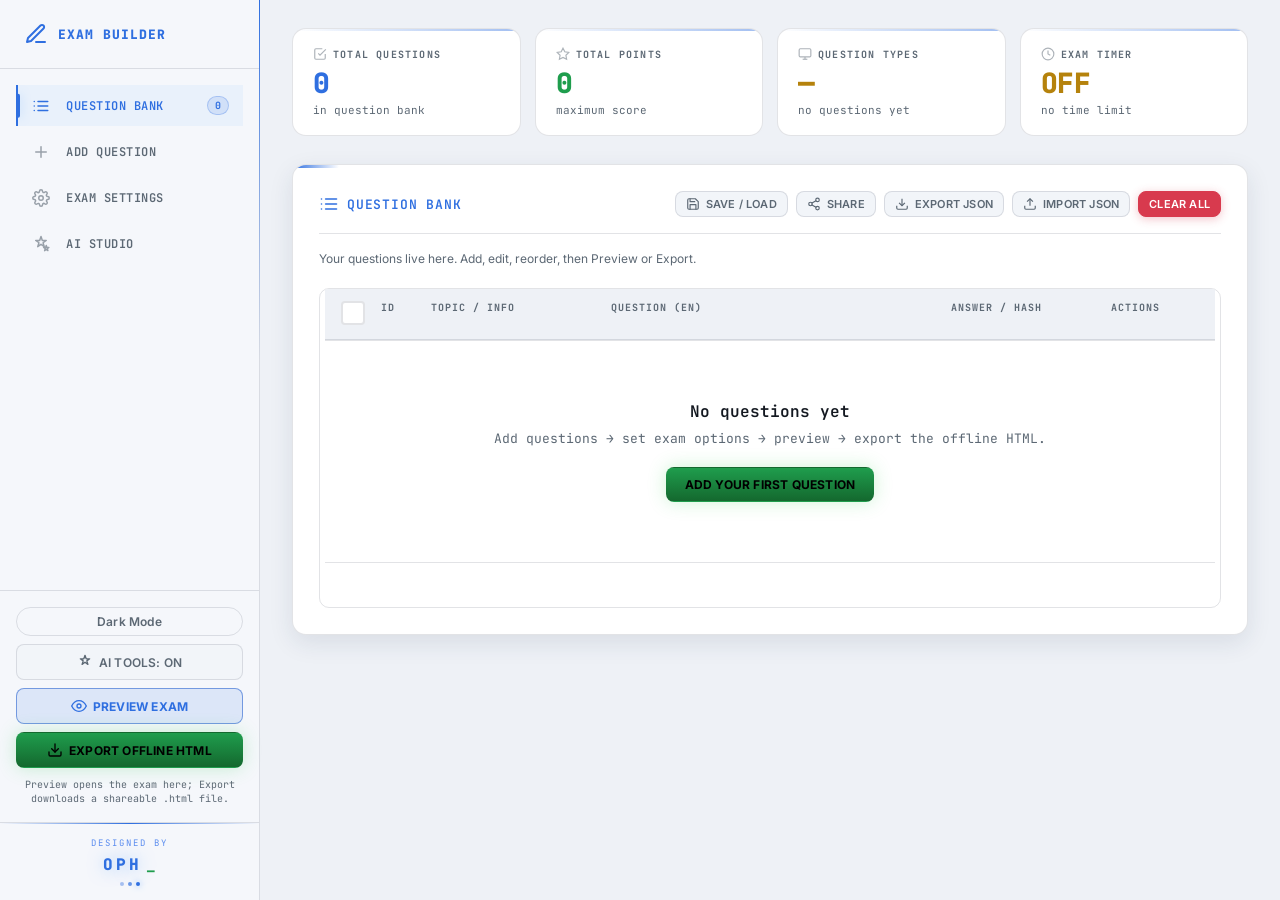
<file: index.html>
<!DOCTYPE html>
<html lang="en">

<head>
  <meta charset="UTF-8">
  <meta name="viewport" content="width=device-width, initial-scale=1.0">
  <meta name="color-scheme" content="dark light">
  <link rel="icon" href="data:,">
  <title>Exam Builder</title>
  <meta name="description" content="Build exams in a premium admin dashboard and export a single self-contained offline HTML file.">
  <meta name="theme-color" content="#0d1117">
  <meta property="og:title" content="Exam Builder">
  <meta property="og:description" content="Build exams in a premium admin dashboard and export a single self-contained offline HTML file.">
  <meta property="og:type" content="website">
  <link rel="stylesheet" href="style.css">
  <style>
    body { overflow: auto; background: var(--bg-color); }

    /* Dashboard Layout */
    #dashboard-screen {
      display: flex;
      flex-direction: row;
      align-items: stretch; /* override .screen's align-items:center so panels fill width/height */
      justify-content: flex-start;
      padding: 0;
      min-height: 100vh;
      min-height: 100dvh;
      width: 100%;
    }

    /* ─── Admin Sidebar ─────────────────────── */
    .admin-sidebar {
      width: 260px;
      min-width: 260px;
      background: var(--sidebar-bg);
      border-right: 1px solid var(--border-color);
      display: flex;
      flex-direction: column;
      z-index: 10;
      position: relative;
    }
    .admin-sidebar::after {
      content: '';
      position: absolute;
      top: 0; right: -1px;
      width: 1px; height: 100%;
      background: linear-gradient(180deg, var(--accent-primary) 0%, transparent 40%);
      pointer-events: none;
    }

    .admin-sidebar-header {
      padding: 22px 24px;
      font-weight: 800;
      font-size: 13px;
      color: var(--accent-primary);
      border-bottom: 1px solid var(--border-color);
      display: flex;
      align-items: center;
      gap: 10px;
      font-family: var(--font-mono);
      text-transform: uppercase;
      letter-spacing: 1px;
    }

    .admin-sidebar-nav {
      flex: 1;
      overflow-y: auto;
      padding: 16px;
      display: flex;
      flex-direction: column;
      gap: 6px;
    }

    .admin-sidebar-nav button {
      background: transparent;
      border: none;
      border-left: 2px solid transparent;
      color: var(--text-muted);
      font-size: 12px;
      font-family: var(--font-mono);
      padding: 11px 14px;
      border-radius: 0;
      justify-content: flex-start;
      width: 100%;
      text-align: left;
      display: flex;
      transition: all .15s ease;
      text-transform: uppercase;
      letter-spacing: 0.5px;
    }
    .admin-sidebar-nav button:hover,
    .admin-sidebar-nav button.active {
      color: var(--accent-primary);
      background: rgba(88,166,255,.06);
      border-left-color: var(--accent-primary);
      box-shadow: none;
      transform: none;
    }
    .admin-sidebar-nav button svg { margin-right: 10px; opacity: 0.6; flex-shrink: 0; }
    .admin-sidebar-nav button.active svg { opacity: 1; }

    .admin-sidebar-footer {
      padding: 16px;
      border-top: 1px solid var(--border-color);
      display: flex;
      flex-direction: column;
      gap: 8px;
    }
    .admin-sidebar-footer button { width: 100%; justify-content: center; }

    /* ─── Workspace ─────────────────────────── */
    .admin-workspace {
      flex: 1;
      overflow-y: auto;
      overflow-x: hidden;
      min-height: 0;
      min-width: 0;
      background: var(--bg-color);
      padding: 28px 32px;
      display: flex;
      flex-direction: column;
      gap: 22px;
      scroll-behavior: smooth;
    }

    /* ─── Cards ─────────────────────────────── */
    .admin-card {
      background: var(--panel-bg);
      border: 1px solid var(--border-color);
      border-radius: var(--radius-lg);
      padding: 26px;
      box-shadow: var(--shadow-md);
      transition: all 0.2s ease;
      position: relative;
      overflow: hidden;
    }
    .admin-card::before {
      content: '';
      position: absolute;
      top: 0; left: 0;
      width: 40px; height: 2px;
      background: linear-gradient(90deg, var(--accent-primary), transparent);
    }
    .admin-card:hover {
      border-color: var(--border-glow);
      box-shadow: var(--shadow-lg), 0 0 30px rgba(88,166,255,.08);
    }
    .admin-card-header {
      display: flex;
      justify-content: space-between;
      align-items: center;
      margin-bottom: 22px;
      padding-bottom: 16px;
      border-bottom: 1px solid var(--border-color);
    }
    .admin-card h2 {
      font-size: 13px;
      margin: 0;
      color: var(--accent-primary);
      display: flex;
      align-items: center;
      gap: 8px;
      font-family: var(--font-mono);
      text-transform: uppercase;
      letter-spacing: 0.8px;
    }
    /* Short, friendly intro under a card heading */
    .card-intro {
      margin: -6px 0 20px;
      color: var(--text-muted);
      font-size: 12px;
      line-height: 1.5;
    }
    /* Muted hint under the sidebar action buttons */
    .sidebar-hint {
      margin: 2px 0 0;
      color: var(--text-muted);
      font-size: 10px;
      line-height: 1.4;
      text-align: center;
      font-family: var(--font-mono);
    }

    /* ─── Alerts ─────────────────────────────── */
    .alert-bar {
      display: none;
      padding: 12px 18px;
      border-radius: var(--radius-md);
      font-size: 12px;
      font-weight: 700;
      text-align: center;
      font-family: var(--font-mono);
      letter-spacing: 0.3px;
    }
    .alert-bar.success {
      display: block;
      background: rgba(57,211,83,.08);
      border: 1px solid rgba(57,211,83,.3);
      color: var(--accent-success);
    }
    .alert-bar.error {
      display: block;
      background: rgba(255,68,68,.08);
      border: 1px solid rgba(255,68,68,.3);
      color: var(--accent-danger);
    }

    /* ─── Table ─────────────────────────────── */
    .table-responsive {
      overflow-x: auto;
      overflow-y: auto;
      border-radius: var(--radius-md);
      border: 1px solid var(--border-color);
      max-height: min(68vh, calc(100vh - 270px));
      scrollbar-gutter: stable both-edges;
      position: relative;
      isolation: isolate;
    }
    table.admin-table {
      width: 100%;
      border-collapse: collapse;
      min-width: 800px;
      font-size: 13px;
      font-family: var(--font-mono);
      table-layout: fixed;
    }
    .admin-table thead { position: static; }
    .admin-table th, .admin-table td {
      border-bottom: 1px solid var(--border-color);
      padding: 12px 16px;
      text-align: left;
      vertical-align: top;
      word-break: break-word;
    }
    .admin-table th {
      position: sticky;
      top: 0;
      z-index: 4;
      background: var(--bg-color);
      background-clip: padding-box;
      color: var(--text-muted);
      font-weight: 700;
      font-size: 10px;
      text-transform: uppercase;
      letter-spacing: 1px;
      box-shadow:
        inset 0 -1px 0 var(--border-color),
        0 8px 18px rgba(0,0,0,.18);
    }
    .admin-table tbody tr { transition: background .15s; }
    .admin-table tbody tr:hover td { background: rgba(88,166,255,.04); }
    .admin-table .actions { display: flex; gap: 8px; flex-direction: column; }
    .question-preview {
      display: -webkit-box;
      -webkit-box-orient: vertical;
      -webkit-line-clamp: 3;
      overflow: hidden;
      white-space: pre-line;
      line-height: 1.55;
      color: var(--text-main);
      word-break: break-word;
    }
    .question-preview-meta {
      display: flex;
      flex-wrap: wrap;
      gap: 6px;
      margin-top: 8px;
    }
    .question-preview-meta span {
      display: inline-flex;
      align-items: center;
      padding: 3px 8px;
      border-radius: 999px;
      background: rgba(88,166,255,.08);
      border: 1px solid rgba(88,166,255,.12);
      color: var(--text-muted);
      font-size: 10px;
      letter-spacing: .3px;
      font-family: var(--font-mono);
      text-transform: uppercase;
    }

    /* ─── Type Badges ────────────────────────── */
    .type-badge {
      display: inline-block;
      padding: 3px 8px;
      border-radius: 3px;
      font-size: 10px;
      font-weight: 700;
      background: rgba(139,148,158,.1);
      color: var(--text-muted);
      text-transform: uppercase;
      letter-spacing: 0.5px;
      font-family: var(--font-mono);
      margin-top: 6px;
      border: 1px solid rgba(139,148,158,.15);
    }
    .type-badge.mcq  { background: rgba(88,166,255,.1);  color: var(--accent-primary); border-color: rgba(88,166,255,.2); }
    .type-badge.code { background: rgba(227,179,65,.1);  color: var(--accent-warning); border-color: rgba(227,179,65,.2); }

    #list-section {
      display: flex;
      flex-direction: column;
      min-height: 0;
    }
    #list-section .table-responsive {
      flex: 1 1 auto;
      min-height: 320px;
    }

    /* ─── Forms ─────────────────────────────── */
    #editor-section, #settings-section { display: none; }
    .form-row { display: flex; gap: 18px; margin-bottom: 18px; }
    .form-group { flex: 1; display: flex; flex-direction: column; }
    .form-group label {
      display: block;
      margin-bottom: 7px;
      color: var(--text-muted);
      font-size: 10px;
      font-weight: 700;
      text-transform: uppercase;
      letter-spacing: 0.8px;
      font-family: var(--font-mono);
    }
    .form-group input,
    .form-group textarea,
    .form-group select {
      width: 100%;
      padding: 10px 14px;
      background: var(--input-bg);
      border: 1px solid var(--border-color);
      border-radius: var(--radius-md);
      color: var(--text-main);
      font-family: var(--font-mono);
      font-size: 13px;
      transition: all .2s ease;
    }
    .form-group textarea { resize: vertical; min-height: 80px; }
    .form-group input:hover,
    .form-group textarea:hover,
    .form-group select:hover { border-color: var(--border-glow); }
    .form-group input:focus,
    .form-group textarea:focus,
    .form-group select:focus {
      border-color: var(--accent-primary);
      outline: none;
      box-shadow: 0 0 0 3px rgba(88,166,255,.12), 0 0 20px rgba(88,166,255,.08);
    }
    .form-group small { color: var(--text-muted); font-size: 11px; margin-top: 6px; line-height: 1.4; font-family: var(--font-mono); }

    /* ─── MCQ Options ────────────────────────── */
    #mcq-options-container {
      display: flex; flex-direction: column; gap: 12px;
      margin-top: 10px; padding: 16px;
      background: rgba(88,166,255,.02);
      border: 1px dashed var(--border-color);
      border-radius: var(--radius-md);
    }
    #mcq-options-list { display: flex; flex-direction: column; gap: 10px; }
    .mcq-option-row { display: flex; align-items: center; gap: 10px; }
    .mcq-option-row input[type="text"] { flex: 1; }
    .mcq-option-row input[type="radio"] { width: 18px; height: 18px; cursor: pointer; accent-color: var(--accent-primary); }
    .mcq-remove-btn { padding: 8px; color: var(--accent-danger); border: 1px solid transparent; background: transparent; text-transform: none; }
    .mcq-remove-btn:hover { background: rgba(255,68,68,.08); border-color: rgba(255,68,68,.25); transform: none; box-shadow: none; }


    @media (max-width: 1100px) {
      .admin-workspace { padding: 22px; }
      .form-row { flex-wrap: wrap; }
      table.admin-table { min-width: 720px; }
      .table-responsive {
        max-height: min(64vh, calc(100vh - 250px));
      }
    }

    @media (max-width: 900px) {
      #dashboard-screen {
        flex-direction: column;
        width: 100%;
      }
      .admin-sidebar {
        width: 100%;
        min-width: 0;
        border-right: none;
        border-bottom: 1px solid var(--border-color);
      }
      .admin-sidebar::after { display: none; }
      .admin-sidebar-header { padding: 18px 18px 12px; }
      .admin-sidebar-nav {
        flex: 0 0 auto;
        flex-direction: row;
        overflow-x: auto;
        overflow-y: hidden;
        padding: 12px 14px;
        gap: 8px;
      }
      .admin-sidebar-nav button {
        min-width: max-content;
        border: 1px solid var(--border-color);
        border-radius: var(--radius-md);
      }
      .admin-sidebar-nav button:hover,
      .admin-sidebar-nav button.active {
        border-left-color: var(--accent-primary);
      }
      .admin-sidebar-footer {
        display: grid;
        grid-template-columns: repeat(2, minmax(0, 1fr));
      }
      .admin-workspace { padding: 18px; }
      .admin-card { padding: 20px; }
      .admin-card-header {
        flex-direction: column;
        align-items: flex-start;
        gap: 12px;
      }
      .table-responsive {
        max-height: min(58vh, calc(100vh - 230px));
      }
    }

    @media (max-width: 640px) {
      .admin-sidebar-footer {
        grid-template-columns: 1fr;
      }
      .form-row {
        flex-direction: column;
        gap: 14px;
      }
      .admin-workspace { padding: 14px; }
      .admin-card { padding: 18px; }
      table.admin-table { min-width: 620px; }
      .question-preview { -webkit-line-clamp: 2; }
      .table-responsive {
        min-height: 260px;
        max-height: min(56vh, calc(100vh - 210px));
      }
    }
  </style>
</head>

<body>
  <noscript>
    <div role="alert" style="max-width:640px;margin:48px auto;padding:20px 24px;background:#fff;color:#1a1a1a;border:1px solid #d0d0d0;border-radius:8px;font-family:system-ui,sans-serif;line-height:1.5;text-align:center;">
      <strong style="display:block;margin-bottom:8px;font-size:16px;">JavaScript is required</strong>
      The Exam Builder runs entirely in your browser and needs JavaScript enabled to work. Please turn on JavaScript, then reload this page.
    </div>
  </noscript>

  <div id="dashboard-screen" class="screen active">
    
    <!-- Sidebar -->
    <div class="admin-sidebar">
      <div class="admin-sidebar-header">
        <svg width="24" height="24" viewBox="0 0 24 24" fill="none" stroke="var(--accent-primary)" stroke-width="2" stroke-linecap="round" stroke-linejoin="round"><path d="M12 20h9"></path><path d="M16.5 3.5a2.121 2.121 0 0 1 3 3L7 19l-4 1 1-4L16.5 3.5z"></path></svg>
        Exam Builder
      </div>
      <div class="admin-sidebar-nav">
        <button class="active" id="nav-list">
          <svg width="18" height="18" viewBox="0 0 24 24" fill="none" stroke="currentColor" stroke-width="2" stroke-linecap="round" stroke-linejoin="round"><line x1="8" y1="6" x2="21" y2="6"></line><line x1="8" y1="12" x2="21" y2="12"></line><line x1="8" y1="18" x2="21" y2="18"></line><line x1="3" y1="6" x2="3.01" y2="6"></line><line x1="3" y1="12" x2="3.01" y2="12"></line><line x1="3" y1="18" x2="3.01" y2="18"></line></svg>
          Question Bank
          <span class="nav-count" id="nav-count-questions">0</span>
        </button>
        <button id="nav-add">
          <svg width="18" height="18" viewBox="0 0 24 24" fill="none" stroke="currentColor" stroke-width="2" stroke-linecap="round" stroke-linejoin="round"><line x1="12" y1="5" x2="12" y2="19"></line><line x1="5" y1="12" x2="19" y2="12"></line></svg>
          Add Question
        </button>
        <button id="nav-settings">
          <svg width="18" height="18" viewBox="0 0 24 24" fill="none" stroke="currentColor" stroke-width="2" stroke-linecap="round" stroke-linejoin="round"><circle cx="12" cy="12" r="3"></circle><path d="M19.4 15a1.65 1.65 0 0 0 .33 1.82l.06.06a2 2 0 0 1 0 2.83 2 2 0 0 1-2.83 0l-.06-.06a1.65 1.65 0 0 0-1.82-.33 1.65 1.65 0 0 0-1 1.51V21a2 2 0 0 1-2 2 2 2 0 0 1-2-2v-.09A1.65 1.65 0 0 0 9 19.4a1.65 1.65 0 0 0-1.82.33l-.06.06a2 2 0 0 1-2.83 0 2 2 0 0 1 0-2.83l.06-.06a1.65 1.65 0 0 0 .33-1.82 1.65 1.65 0 0 0-1.51-1H3a2 2 0 0 1-2-2 2 2 0 0 1 2-2h.09A1.65 1.65 0 0 0 4.6 9a1.65 1.65 0 0 0-.33-1.82l-.06-.06a2 2 0 0 1 0-2.83 2 2 0 0 1 2.83 0l.06.06a1.65 1.65 0 0 0 1.82.33H9a1.65 1.65 0 0 0 1-1.51V3a2 2 0 0 1 2-2 2 2 0 0 1 2 2v.09a1.65 1.65 0 0 0 1 1.51 1.65 1.65 0 0 0 1.82-.33l.06-.06a2 2 0 0 1 2.83 0 2 2 0 0 1 0 2.83l-.06.06a1.65 1.65 0 0 0-.33 1.82V9a1.65 1.65 0 0 0 1.51 1H21a2 2 0 0 1 2 2 2 2 0 0 1-2 2h-.09a1.65 1.65 0 0 0-1.51 1z"></path></svg>
          Exam Settings
        </button>
        <button id="nav-ai">
          <svg width="18" height="18" viewBox="0 0 24 24" fill="none" stroke="currentColor" stroke-width="2" stroke-linecap="round" stroke-linejoin="round"><path d="M12 2l1.76 5.24H19l-4.25 3.09 1.62 5.22L12 12.4 7.63 15.55l1.62-5.22L5 7.24h5.24L12 2z"></path><path d="M19 14l.88 2.62H22.5l-2.13 1.55.81 2.63L19 19.21l-2.18 1.59.81-2.63-2.13-1.55h2.62L19 14z"></path></svg>
          AI Studio
        </button>
      </div>
      <div class="admin-sidebar-footer">
        <button class="theme-toggle" id="btn-theme" title="Toggle light/dark mode">Light Mode</button>
        <button id="btn-toggle-ai" type="button" title="Enable or disable all instructor AI tools">
          <svg width="16" height="16" viewBox="0 0 24 24" fill="none" stroke="currentColor" stroke-width="2" stroke-linecap="round" stroke-linejoin="round"><path d="M12 2l1.76 5.24H19l-4.25 3.09 1.62 5.22L12 12.4 7.63 15.55l1.62-5.22L5 7.24h5.24L12 2z"></path></svg>
          AI Tools: On
        </button>
        <div style="display: flex; gap: 8px; flex-direction: column;">
          <button id="btn-preview-quiz" type="button" aria-label="Preview the exam as a student">
            <svg width="16" height="16" viewBox="0 0 24 24" fill="none" stroke="currentColor" stroke-width="2" stroke-linecap="round" stroke-linejoin="round"><path d="M1 12s4-8 11-8 11 8 11 8-4 8-11 8-11-8-11-8z"></path><circle cx="12" cy="12" r="3"></circle></svg>
            Preview Exam
          </button>
          <button class="success" id="btn-create-quiz">
            <svg width="16" height="16" viewBox="0 0 24 24" fill="none" stroke="currentColor" stroke-width="2" stroke-linecap="round" stroke-linejoin="round"><path d="M21 15v4a2 2 0 0 1-2 2H5a2 2 0 0 1-2-2v-4"></path><polyline points="7 10 12 15 17 10"></polyline><line x1="12" y1="15" x2="12" y2="3"></line></svg>
            Export Offline HTML
          </button>
          <p class="sidebar-hint">Preview opens the exam here; Export downloads a shareable .html file.</p>
        </div>
      </div>

      <!-- Designer Credit -->
      <div style="
        padding: 14px 20px;
        border-top: 1px solid var(--border-color);
        display: flex;
        flex-direction: column;
        align-items: center;
        gap: 6px;
        position: relative;
        overflow: hidden;
      ">
        <!-- Animated scan line -->
        <div style="
          position: absolute;
          top: 0; left: 0; right: 0;
          height: 1px;
          background: linear-gradient(90deg, transparent, var(--accent-primary), transparent);
          animation: scanLine 3s ease-in-out infinite;
        "></div>
        <style>
          @keyframes scanLine {
            0%   { transform: translateX(-100%); opacity: 0; }
            50%  { opacity: 1; }
            100% { transform: translateX(100%); opacity: 0; }
          }
          .oph-badge:hover .oph-name {
            color: var(--htb-green) !important;
            text-shadow: 0 0 12px rgba(159,239,0,.6) !important;
          }
          .oph-badge:hover .oph-cursor {
            animation: blink .6s step-end infinite !important;
          }
          @keyframes blink {
            0%, 100% { opacity: 1; }
            50%       { opacity: 0; }
          }
        </style>
        <a href="https://github.com/op-h" target="_blank" rel="noopener noreferrer" class="oph-badge" style="
          display: flex;
          flex-direction: column;
          align-items: center;
          gap: 5px;
          cursor: pointer;
          user-select: none;
          text-decoration: none;
        ">
          <span style="
            font-family: var(--font-mono);
            font-size: 9px;
            color: var(--border-glow);
            letter-spacing: 2px;
            text-transform: uppercase;
          ">designed by</span>
          <span style="display: flex; align-items: center; gap: 4px;">
            <span class="oph-name" style="
              font-family: var(--font-mono);
              font-size: 16px;
              font-weight: 800;
              color: var(--accent-primary);
              letter-spacing: 3px;
              text-transform: uppercase;
              text-shadow: 0 0 16px rgba(88,166,255,.5);
              transition: color .3s ease, text-shadow .3s ease;
            ">oph</span>
            <span class="oph-cursor" style="
              font-family: var(--font-mono);
              font-size: 16px;
              font-weight: 700;
              color: var(--accent-success);
            ">_</span>
          </span>
          <div style="
            display: flex;
            gap: 4px;
            margin-top: 2px;
          ">
            <span style="width:4px;height:4px;border-radius:50%;background:var(--accent-primary);opacity:.4;"></span>
            <span style="width:4px;height:4px;border-radius:50%;background:var(--accent-primary);opacity:.7;"></span>
            <span style="width:4px;height:4px;border-radius:50%;background:var(--accent-primary);opacity:1;box-shadow:0 0 6px rgba(88,166,255,.8);"></span>
          </div>
        </a>
      </div>
    </div>

    <!-- Workspace -->
    <div class="admin-workspace">
      <div id="admin-alert" class="alert-bar" role="status" aria-live="polite"></div>

      <!-- HTB-Style Stats Dashboard -->
      <div class="stats-dashboard" id="stats-dashboard">
        <div class="stat-card accent-blue">
          <div class="stat-label">
            <svg width="14" height="14" viewBox="0 0 24 24" fill="none" stroke="currentColor" stroke-width="2"><path d="M9 11l3 3L22 4"></path><path d="M21 12v7a2 2 0 0 1-2 2H5a2 2 0 0 1-2-2V5a2 2 0 0 1 2-2h11"></path></svg>
            Total Questions
          </div>
          <div class="stat-value" id="stat-total">0</div>
          <div class="stat-sub">in question bank</div>
        </div>
        <div class="stat-card accent-green">
          <div class="stat-label">
            <svg width="14" height="14" viewBox="0 0 24 24" fill="none" stroke="currentColor" stroke-width="2"><polygon points="12 2 15.09 8.26 22 9.27 17 14.14 18.18 21.02 12 17.77 5.82 21.02 7 14.14 2 9.27 8.91 8.26 12 2"></polygon></svg>
            Total Points
          </div>
          <div class="stat-value" id="stat-points">0</div>
          <div class="stat-sub">maximum score</div>
        </div>
        <div class="stat-card accent-warning">
          <div class="stat-label">
            <svg width="14" height="14" viewBox="0 0 24 24" fill="none" stroke="currentColor" stroke-width="2"><rect x="2" y="3" width="20" height="14" rx="2" ry="2"></rect><line x1="8" y1="21" x2="16" y2="21"></line><line x1="12" y1="17" x2="12" y2="21"></line></svg>
            Question Types
          </div>
          <div class="stat-value" id="stat-types">—</div>
          <div class="stat-sub" id="stat-types-detail">no questions yet</div>
        </div>
        <div class="stat-card">
          <div class="stat-label">
            <svg width="14" height="14" viewBox="0 0 24 24" fill="none" stroke="currentColor" stroke-width="2"><circle cx="12" cy="12" r="10"></circle><polyline points="12 6 12 12 16 14"></polyline></svg>
            Exam Timer
          </div>
          <div class="stat-value" id="stat-timer">OFF</div>
          <div class="stat-sub" id="stat-timer-detail">no time limit</div>
        </div>
      </div>

      <!-- Settings Section -->
      <div id="settings-section" class="admin-card">
        <div class="admin-card-header">
          <h2>
            <svg width="20" height="20" viewBox="0 0 24 24" fill="none" stroke="currentColor" stroke-width="2" stroke-linecap="round" stroke-linejoin="round"><circle cx="12" cy="12" r="3"></circle><path d="M19.4 15a1.65 1.65 0 0 0 .33 1.82l.06.06a2 2 0 0 1 0 2.83 2 2 0 0 1-2.83 0l-.06-.06a1.65 1.65 0 0 0-1.82-.33 1.65 1.65 0 0 0-1 1.51V21a2 2 0 0 1-2 2 2 2 0 0 1-2-2v-.09A1.65 1.65 0 0 0 9 19.4a1.65 1.65 0 0 0-1.82.33l-.06.06a2 2 0 0 1-2.83 0 2 2 0 0 1 0-2.83l.06-.06a1.65 1.65 0 0 0 .33-1.82 1.65 1.65 0 0 0-1.51-1H3a2 2 0 0 1-2-2 2 2 0 0 1 2-2h.09A1.65 1.65 0 0 0 4.6 9a1.65 1.65 0 0 0-.33-1.82l-.06-.06a2 2 0 0 1 0-2.83 2 2 0 0 1 2.83 0l.06.06a1.65 1.65 0 0 0 1.82.33H9a1.65 1.65 0 0 0 1-1.51V3a2 2 0 0 1 2-2 2 2 0 0 1 2 2v.09a1.65 1.65 0 0 0 1 1.51 1.65 1.65 0 0 0 1.82-.33l.06-.06a2 2 0 0 1 2.83 0 2 2 0 0 1 0 2.83l-.06.06a1.65 1.65 0 0 0-.33 1.82V9a1.65 1.65 0 0 0 1.51 1H21a2 2 0 0 1 2 2 2 2 0 0 1-2 2h-.09a1.65 1.65 0 0 0-1.51 1z"></path></svg>
            Exam Settings
          </h2>
        </div>
        <p class="card-intro">These apply to the exported exam.</p>
        <div class="form-row">
          <div class="form-group">
            <label for="exam-title">Exam Title</label>
            <input type="text" id="exam-title" placeholder="e.g. HTML & CSS Quiz" value="Custom Exam">
          </div>
        </div>
        <div class="form-row" style="margin-top: 10px;">
          <div class="form-group">
            <label for="exam-password">Exam Start Password (optional)</label>
            <input type="password" id="exam-password" placeholder="Leave empty to let anyone start">
            <small>If set, students must enter this to start.</small>
          </div>
          <div class="form-group">
            <label for="teacher-password">Teacher Grading Password (optional)</label>
            <input type="password" id="teacher-password" placeholder="Leave empty to let anyone view results">
            <small>If set, required to unlock the detailed results table at the end.</small>
          </div>
        </div>
        <div class="form-row" style="margin-top: 10px;">
          <div class="form-group" style="flex-direction: row; align-items: center; gap: 10px;">
            <input type="checkbox" id="lock-copy-paste" checked style="width: 20px; height: 20px; margin: 0; cursor: pointer;">
            <label for="lock-copy-paste" style="margin: 0; cursor: pointer; font-size: 14px; text-transform:none; font-weight: 500;">Enable Copy/Paste & Context Menu Protection</label>
          </div>
          <div class="form-group" style="flex-direction: row; align-items: center; gap: 10px;">
            <input type="checkbox" id="exam-mode" checked style="width: 20px; height: 20px; margin: 0; cursor: pointer;">
            <label for="exam-mode" style="margin: 0; cursor: pointer; font-size: 14px; text-transform:none; font-weight: 500;">Strict Exam Mode (Fullscreen auto-lock &amp; Anti-Screenshot blur)</label>
          </div>
        </div>
        <div class="form-row" style="margin-top: 10px; align-items: flex-end;">
          <div class="form-group" style="flex-direction: row; align-items: center; gap: 10px; flex: 0 0 auto;">
            <input type="checkbox" id="enable-timer" style="width: 20px; height: 20px; margin: 0; cursor: pointer;">
            <label for="enable-timer" style="margin: 0; cursor: pointer; font-size: 14px; text-transform:none; font-weight: 500;">Enable Exam Timer</label>
          </div>
          <div class="form-group" style="flex: 0 0 200px;">
            <label for="exam-timer-minutes">Duration (minutes)</label>
            <input type="number" id="exam-timer-minutes" min="1" max="300" value="60" placeholder="e.g. 60" style="width: 100%;">
            <small>Auto-submits when time is up.</small>
          </div>
        </div>
        <div class="form-row" style="margin-top: 10px; align-items: flex-end;">
          <div class="form-group" style="flex: 0 0 260px;">
            <label>Retake Button (Offline HTML)</label>
            <div style="display:flex;align-items:center;gap:10px;min-height:42px;">
              <input type="checkbox" id="allow-retake" checked style="width: 20px; height: 20px; margin: 0; cursor: pointer;">
              <label for="allow-retake" style="margin: 0; cursor: pointer; font-size: 14px; text-transform:none; font-weight: 500;">Show retake button after exam</label>
            </div>
            <small>If disabled, the exported results screen ends without a retry button.</small>
          </div>
          <div class="form-group" style="flex: 0 0 260px;">
            <label for="offline-question-limit">Questions Per Attempt (Offline HTML)</label>
            <input type="number" id="offline-question-limit" min="1" max="500" placeholder="Leave blank to use all exported questions">
            <small>Example: export 40 questions, but show only 10 random questions on each page reset or retake.</small>
          </div>
        </div>
      </div>

      <!-- AI Studio Section -->
      <div id="ai-section" class="admin-card" style="display:none;">
        <div class="admin-card-header">
          <h2>
            <svg width="20" height="20" viewBox="0 0 24 24" fill="none" stroke="currentColor" stroke-width="2" stroke-linecap="round" stroke-linejoin="round"><path d="M12 2l1.76 5.24H19l-4.25 3.09 1.62 5.22L12 12.4 7.63 15.55l1.62-5.22L5 7.24h5.24L12 2z"></path><path d="M19 14l.88 2.62H22.5l-2.13 1.55.81 2.63L19 19.21l-2.18 1.59.81-2.63-2.13-1.55h2.62L19 14z"></path></svg>
            AI Studio
          </h2>
        </div>

        <div class="ai-callout">
          <strong>Teacher-side AI only.</strong> The builder stores these settings locally in your browser so you can generate questions and improve wording without affecting student-facing files.
        </div>

        <div class="ai-callout" style="margin-top:12px;">
          <strong>Ollama note:</strong> if you use the free local Ollama provider, open this builder through `http://127.0.0.1:5500` or another local web server, not directly as a `file:///...` page.
        </div>

        <div class="form-row">
          <div class="form-group" style="flex:0 0 220px;">
            <label for="ai-provider">AI Provider</label>
            <select id="ai-provider">
              <option value="ollama" selected>Ollama (Free Local)</option>
              <option value="openrouter">OpenRouter — GPT · Claude · Gemini (sign in)</option>
              <option value="openai">OpenAI Responses</option>
              <option value="custom">Custom OpenAI-Compatible</option>
            </select>
          </div>
          <div class="form-group">
            <label for="ai-endpoint">API Endpoint</label>
            <input type="url" id="ai-endpoint" value="http://127.0.0.1:11434/api/chat" placeholder="http://127.0.0.1:11434/api/chat">
            <small id="ai-endpoint-help">Free local endpoint. Make sure Ollama is running on your machine.</small>
          </div>
          <div class="form-group" style="flex:0 0 220px;">
            <label for="ai-model">Model</label>
            <input type="text" id="ai-model" value="llama3.2" placeholder="llama3.2" list="ai-model-suggestions">
            <datalist id="ai-model-suggestions">
              <option value="llama3.2"></option>
              <option value="qwen2.5:7b"></option>
              <option value="qwen2.5:14b"></option>
              <option value="gpt-oss:20b"></option>
              <option value="openai/gpt-4o-mini"></option>
              <option value="openai/gpt-4o"></option>
              <option value="anthropic/claude-3.5-sonnet"></option>
              <option value="google/gemini-flash-1.5"></option>
              <option value="meta-llama/llama-3.1-70b-instruct"></option>
            </datalist>
            <small id="ai-model-help">Default local model is llama3.2. For stronger results on capable hardware, try qwen2.5:14b or gpt-oss:20b.</small>
          </div>
        </div>

        <div class="form-row">
          <div class="form-group">
            <label for="ai-api-key">Bearer Token / API Key</label>
            <div style="display:flex; gap:10px; align-items:center; flex-wrap:wrap;">
              <input type="password" id="ai-api-key" placeholder="Enter your token or leave blank if your proxy handles auth" style="flex:1; min-width:200px;">
              <button type="button" id="btn-ai-openrouter-signin" class="primary" style="white-space:nowrap;" title="Sign in with your OpenRouter account to use GPT, Claude, Gemini and more">
                <svg width="15" height="15" viewBox="0 0 24 24" fill="none" stroke="currentColor" stroke-width="2" stroke-linecap="round" stroke-linejoin="round"><path d="M15 3h4a2 2 0 0 1 2 2v14a2 2 0 0 1-2 2h-4"></path><polyline points="10 17 15 12 10 7"></polyline><line x1="15" y1="12" x2="3" y2="12"></line></svg>
                Sign in with OpenRouter
              </button>
            </div>
            <small id="ai-auth-help">No API key needed for local Ollama. Example: ollama pull llama3.2 or ollama pull qwen2.5:14b</small>
          </div>
        </div>

        <div class="ai-divider"></div>

        <div class="form-row">
          <div class="form-group">
            <label for="ai-source-notes">Source Notes / Lesson Content</label>
            <textarea id="ai-source-notes" rows="9" placeholder="Paste lesson notes, lecture text, textbook excerpts, study guides, or teacher instructions here."></textarea>
          </div>
        </div>

        <div class="form-row">
          <div class="form-group" style="flex:0 0 280px;">
            <label for="ai-source-file">Optional Source File</label>
            <input type="file" id="ai-source-file" accept=".pdf,.txt,.md,application/pdf,text/plain,text/markdown">
            <small id="ai-source-file-status">Supported: PDF, TXT, MD.</small>
          </div>
          <div class="form-group" style="flex:0 0 120px;">
            <label for="ai-question-count">Questions</label>
            <input type="number" id="ai-question-count" min="1" max="20" value="5">
          </div>
          <div class="form-group" style="flex:0 0 180px;">
            <label for="ai-difficulty">Difficulty</label>
            <select id="ai-difficulty">
              <option value="easy">Easy</option>
              <option value="medium" selected>Medium</option>
              <option value="hard">Hard</option>
              <option value="mixed">Mixed</option>
            </select>
          </div>
          <div class="form-group" style="flex:0 0 180px;">
            <label for="ai-output-mode">Question Mix</label>
            <select id="ai-output-mode">
              <option value="mixed" selected>Mixed</option>
              <option value="mcq">MCQ only</option>
              <option value="text">Text only</option>
            </select>
          </div>
        </div>

        <div class="form-row" style="margin-top:10px;">
          <div class="form-group" style="flex-direction: row; align-items: center; gap: 10px;">
            <input type="checkbox" id="ai-include-arabic" checked style="width: 20px; height: 20px; margin: 0; cursor: pointer;">
            <label for="ai-include-arabic" style="margin: 0; cursor: pointer; font-size: 14px; text-transform:none; font-weight: 500;">Generate Arabic versions too</label>
          </div>
        </div>

        <div class="action-buttons" style="margin-top:24px; border-top: 1px solid var(--border-color); padding-top: 24px;">
          <button class="primary" id="btn-ai-generate-quiz" type="button">Generate Questions from Notes/PDF</button>
          <button id="btn-ai-import-generated" type="button" style="display:none;">Import Generated Questions</button>
          <button id="btn-ai-clear-generated" type="button" style="display:none;">Clear Preview</button>
        </div>

        <div id="ai-generated-preview" class="ai-preview-empty">No AI-generated questions yet.</div>
      </div>

      <!-- List Section -->
      <div id="list-section" class="admin-card">
        <div class="admin-card-header">
          <h2>
            <svg width="20" height="20" viewBox="0 0 24 24" fill="none" stroke="currentColor" stroke-width="2" stroke-linecap="round" stroke-linejoin="round"><line x1="8" y1="6" x2="21" y2="6"></line><line x1="8" y1="12" x2="21" y2="12"></line><line x1="8" y1="18" x2="21" y2="18"></line><line x1="3" y1="6" x2="3.01" y2="6"></line><line x1="3" y1="12" x2="3.01" y2="12"></line><line x1="3" y1="18" x2="3.01" y2="18"></line></svg>
            Question Bank
          </h2>
          <div style="display:flex;gap:8px;align-items:center;flex-wrap:wrap;">
            <button id="btn-exam-library" style="font-size:11px;padding:5px 10px;" aria-label="Save or load exams from your library">
              <svg width="14" height="14" viewBox="0 0 24 24" fill="none" stroke="currentColor" stroke-width="2" stroke-linecap="round" stroke-linejoin="round"><path d="M19 21H5a2 2 0 0 1-2-2V5a2 2 0 0 1 2-2h11l5 5v11a2 2 0 0 1-2 2z"></path><polyline points="17 21 17 13 7 13 7 21"></polyline><polyline points="7 3 7 8 15 8"></polyline></svg>
              Save / Load
            </button>
            <button id="btn-share-exam" style="font-size:11px;padding:5px 10px;" aria-label="Share exam as a code or link">
              <svg width="14" height="14" viewBox="0 0 24 24" fill="none" stroke="currentColor" stroke-width="2" stroke-linecap="round" stroke-linejoin="round"><circle cx="18" cy="5" r="3"></circle><circle cx="6" cy="12" r="3"></circle><circle cx="18" cy="19" r="3"></circle><line x1="8.59" y1="13.51" x2="15.42" y2="17.49"></line><line x1="15.41" y1="6.51" x2="8.59" y2="10.49"></line></svg>
              Share
            </button>
            <button id="btn-export-json" style="font-size:11px;padding:5px 10px;" title="Export selected (or all) questions as JSON backup">
              <svg width="14" height="14" viewBox="0 0 24 24" fill="none" stroke="currentColor" stroke-width="2"><path d="M21 15v4a2 2 0 0 1-2 2H5a2 2 0 0 1-2-2v-4"></path><polyline points="7 10 12 15 17 10"></polyline><line x1="12" y1="15" x2="12" y2="3"></line></svg>
              Export JSON
            </button>
            <button id="btn-import-json" style="font-size:11px;padding:5px 10px;" title="Import questions from a JSON backup file">
              <svg width="14" height="14" viewBox="0 0 24 24" fill="none" stroke="currentColor" stroke-width="2"><path d="M21 15v4a2 2 0 0 1-2 2H5a2 2 0 0 1-2-2v-4"></path><polyline points="17 8 12 3 7 8"></polyline><line x1="12" y1="3" x2="12" y2="15"></line></svg>
              Import JSON
            </button>
            <input type="file" id="json-file-input" accept=".json" style="display:none;">
            <button class="danger" id="btn-reset-default" style="font-size:11px;padding:5px 10px;">Clear All</button>
          </div>
        </div>
        <p class="card-intro">Your questions live here. Add, edit, reorder, then Preview or Export.</p>
        <div class="table-responsive">
          <table class="admin-table">
            <thead>
              <tr>
                <th style="width:40px"><input type="checkbox" id="select-all-q" title="Select All" aria-label="Select all questions" style="width:16px;height:16px;cursor:pointer;"></th>
                <th style="width:50px">ID</th>
                <th style="width:180px">Topic / Info</th>
                <th>Question (EN)</th>
                <th style="width:160px">Answer / Hash</th>
                <th style="width:120px">Actions</th>
              </tr>
            </thead>
            <tbody id="challenges-tbody"></tbody>
          </table>
        </div>
      </div>

      <!-- Editor Section -->
      <div id="editor-section" class="admin-card">
        <div class="admin-card-header">
          <h2 id="editor-title">
            <svg width="20" height="20" viewBox="0 0 24 24" fill="none" stroke="currentColor" stroke-width="2" stroke-linecap="round" stroke-linejoin="round"><line x1="12" y1="5" x2="12" y2="19"></line><line x1="5" y1="12" x2="19" y2="12"></line></svg>
            Add New Question
          </h2>
        </div>
        <p class="card-intro">Fill in the fields below, then Save Question to add it to your Question Bank.</p>
        <input type="hidden" id="edit-id" value="">

        <div class="form-row">
          <div class="form-group" style="flex:0 0 140px">
            <label for="edit-order">Position</label>
            <input type="number" id="edit-order" min="1" required>
            <small>Sets the display order. Must be unique.</small>
          </div>
          <div class="form-group" style="flex:0 0 80px">
            <label for="edit-points">Points</label>
            <input type="number" id="edit-points" value="10" min="0.1" step="any" required>
          </div>
          <div class="form-group">
            <label for="edit-topic">Topic Category</label>
            <input type="text" id="edit-topic" placeholder="e.g. Basic HTML Structure" required>
          </div>
          <div class="form-group" style="flex: 0 0 160px">
            <label for="edit-type">Question Type</label>
            <select id="edit-type">
              <option value="text">Text Input</option>
              <option value="mcq">Multiple Choice</option>
              <option value="code">Code Execution</option>
            </select>
          </div>
        </div>

        <div class="form-row">
          <div class="form-group">
            <label for="edit-q-en">Question Text (English)</label>
            <textarea id="edit-q-en" rows="3" required></textarea>
          </div>
          <div class="form-group">
            <label for="edit-q-ar">Question Text (Arabic — optional)</label>
            <textarea id="edit-q-ar" rows="3" dir="rtl"></textarea>
          </div>
        </div>

        <div class="form-row">
          <div class="form-group" style="margin:0;">
            <label>AI Language Tools</label>
            <div class="ai-inline-actions">
              <button id="btn-ai-improve-en" type="button">Improve English</button>
              <button id="btn-ai-generate-ar" type="button">Generate Arabic</button>
              <button id="btn-ai-improve-ar" type="button">Improve Arabic</button>
              <button id="btn-ai-generate-en" type="button">Generate English</button>
            </div>
            <small>These tools use the current topic and question fields and write directly back into the editor.</small>
          </div>
        </div>

        <div class="form-row">
          <div class="form-group">
            <label for="edit-hint">Optional Hint (shown to student)</label>
            <input type="text" id="edit-hint" placeholder="e.g. Think about the DOM structure">
          </div>
        </div>

        <!-- Dynamic Form Area: For TYPE=TEXT -->
        <div id="part-text" class="form-row dyn-part" style="flex-direction:column;gap:16px;">
          <div class="form-group">
            <label for="edit-answer-text">Expected Exact Answer</label>
            <input type="text" id="edit-answer-text" placeholder="Plain text — will be hashed automatically">
            <small>Leave blank when editing an existing challenge to keep its hash.</small>
          </div>
          <div class="form-group" style="margin:0;">
            <label style="display:flex;align-items:center;gap:8px;">
              <svg width="14" height="14" viewBox="0 0 24 24" fill="none" stroke="currentColor" stroke-width="2" stroke-linecap="round" stroke-linejoin="round"><path d="M21.44 11.05l-9.19 9.19a6 6 0 0 1-8.49-8.49l9.19-9.19a4 4 0 0 1 5.66 5.66l-9.2 9.19a2 2 0 0 1-2.83-2.83l8.49-8.48"></path></svg>
              Attach File for Students
            </label>
            <div id="file-upload-area" style="border:2px dashed var(--border-color);border-radius:var(--radius-md);padding:20px;text-align:center;cursor:pointer;transition:all .2s ease;position:relative;background:var(--input-bg);">
              <input type="file" id="edit-attachment" accept="*/*" style="position:absolute;inset:0;opacity:0;cursor:pointer;width:100%;height:100%;">
              <div id="file-upload-placeholder">
                <svg width="28" height="28" viewBox="0 0 24 24" fill="none" stroke="var(--text-muted)" stroke-width="1.5" stroke-linecap="round" stroke-linejoin="round" style="margin:0 auto 8px;display:block;"><path d="M21 15v4a2 2 0 0 1-2 2H5a2 2 0 0 1-2-2v-4"></path><polyline points="17 8 12 3 7 8"></polyline><line x1="12" y1="3" x2="12" y2="15"></line></svg>
                <p style="color:var(--text-muted);font-size:13px;margin:0;">Drop file here or click to browse</p>
                <p style="color:var(--border-glow);font-size:11px;margin:4px 0 0;font-family:var(--font-mono);">Any file type — images, PDFs, code files, etc.</p>
              </div>
              <div id="file-upload-preview" style="display:none;gap:10px;align-items:center;justify-content:center;flex-wrap:wrap;">
                <span id="file-upload-name" style="font-family:var(--font-mono);font-size:13px;color:var(--accent-primary);word-break:break-all;"></span>
                <button type="button" id="btn-remove-attachment" style="padding:4px 10px;font-size:11px;color:var(--accent-danger);border-color:var(--accent-danger);background:transparent;min-width:0;">✕ Remove</button>
              </div>
            </div>
            <small id="attachment-existing-note" style="display:none;color:var(--accent-warning);">⚠ This question already has an attachment. Upload a new file to replace it, or leave empty to keep the existing one.</small>
          </div>
        </div>

        <!-- Dynamic Form Area: For TYPE=MCQ -->
        <div id="part-mcq" class="dyn-part" style="display:none;">
          <div class="form-group">
            <label>Multiple Choice Options</label>
            <small>Select the radio button next to the correct answer. The correct answer will be securely hashed.</small>
            <div id="mcq-options-container">
              <div id="mcq-options-list">
                <!-- Javascript will inject inputs here -->
              </div>
              <button id="btn-add-mcq-option" type="button" style="align-self: flex-start; margin-top: 8px;">+ Add Option</button>
              <div class="ai-mcq-helper">
                <button id="btn-ai-generate-distractors" type="button">AI Distractors</button>
                <small>Select the correct answer first, then AI will add plausible wrong options.</small>
              </div>
            </div>
          </div>
        </div>

        <!-- Dynamic Form Area: For TYPE=CODE -->
        <div id="part-code" class="dyn-part" style="display:none;">
          <div class="form-row">
            <div class="form-group" style="flex: 0 0 200px">
              <label for="edit-code-lang">Language</label>
              <select id="edit-code-lang">
                <option value="html">HTML / CSS / JS</option>
                <option value="javascript">JavaScript (Console)</option>
                <option value="python">Python (Skulpt)</option>
              </select>
              <small>Code answers are saved for the teacher to grade manually — they are not auto-scored.</small>
            </div>
          </div>

          <div class="form-row">
            <div class="form-group" style="flex: 0 0 260px">
              <label for="edit-code-grade-mode">Auto-Grading</label>
              <select id="edit-code-grade-mode">
                <option value="manual">Manual review (teacher grades)</option>
                <option value="output">Match expected output</option>
                <option value="tests">Run test assertions</option>
                <option value="similarity">Reference similarity (partial credit)</option>
              </select>
              <small>Manual = you grade later. Output = compare the program's printed output. Tests = run assertions for partial credit.</small>
            </div>
          </div>

          <div id="code-grade-output" class="dyn-part" style="display:none;">
            <div class="form-row">
              <div class="form-group">
                <label for="edit-code-expected">Expected Output</label>
                <textarea id="edit-code-expected" rows="3" placeholder="Expected program output"></textarea>
              </div>
            </div>
            <div class="form-row" style="align-items: flex-end;">
              <div class="form-group" style="flex: 0 0 220px">
                <label for="edit-code-match">Match type</label>
                <select id="edit-code-match">
                  <option value="exact">Exact match</option>
                  <option value="contains">Output contains</option>
                  <option value="regex">Regex match</option>
                </select>
              </div>
              <div class="form-group" style="flex-direction: row; align-items: center; gap: 10px;">
                <input type="checkbox" id="edit-code-normalize" style="width: 20px; height: 20px; margin: 0; cursor: pointer;">
                <label for="edit-code-normalize" style="margin: 0; cursor: pointer; font-size: 14px; text-transform:none; font-weight: 500;">Ignore case &amp; extra whitespace</label>
              </div>
            </div>
          </div>

          <div id="code-grade-tests" class="dyn-part" style="display:none;">
            <div class="form-row">
              <div class="form-group">
                <label for="edit-code-tests">Test Assertions</label>
                <textarea id="edit-code-tests" rows="5" placeholder="assert(add(2,3) === 5, '2+3 should be 5');"></textarea>
                <small>Runs AFTER the student's code. Use assert(condition, 'message'). Score = passed / total assertions. (JavaScript &amp; Python.)</small>
              </div>
            </div>
          </div>

          <div id="code-grade-similarity" class="dyn-part" style="display:none;">
            <div class="form-row">
              <div class="form-group">
                <label for="edit-code-reference">Reference Solution</label>
                <textarea id="edit-code-reference" rows="6" placeholder="Paste a correct solution. The student's code &amp; its output are scored by similarity to this."></textarea>
                <small>The student gets partial credit based on how close their code and its output are to this reference (offline: token, edit-distance &amp; gzip similarity). Great for 'almost right' answers.</small>
              </div>
            </div>
          </div>
        </div>

        <div class="action-buttons" style="margin-top:32px; border-top: 1px solid var(--border-color); padding-top: 24px;">
          <button class="primary" id="btn-save-challenge">Save Question</button>
          <button id="btn-cancel-edit">Cancel</button>
        </div>
      </div>

    </div>
  </div>

  <!-- HTB Custom Confirm Modal -->
  <div class="htb-modal-overlay" id="htb-modal">
    <div class="htb-modal-box">
      <div class="htb-modal-title" id="htb-modal-title">
        <svg width="18" height="18" viewBox="0 0 24 24" fill="none" stroke="currentColor" stroke-width="2"><path d="M10.29 3.86L1.82 18a2 2 0 0 0 1.71 3h16.94a2 2 0 0 0 1.71-3L13.71 3.86a2 2 0 0 0-3.42 0z"></path><line x1="12" y1="9" x2="12" y2="13"></line><line x1="12" y1="17" x2="12.01" y2="17"></line></svg>
        Confirm Action
      </div>
      <div class="htb-modal-body" id="htb-modal-body">Are you sure you want to proceed?</div>
      <div class="htb-modal-actions">
        <button id="htb-modal-cancel">Cancel</button>
        <button class="danger" id="htb-modal-confirm">Confirm</button>
      </div>
    </div>
  </div>

  <script src="challenges.js"></script>
  <script src="admin.js"></script>

  <!-- Theme toggle script (inline, no dependency) -->
  <script>
    (function () {
      const btn  = document.getElementById('btn-theme');
      const body = document.body;
      // Persisted choice wins; otherwise honor the OS preference (DoD #5).
      const saved = localStorage.getItem('__theme');
      const prefersLight = saved === null
        && window.matchMedia
        && window.matchMedia('(prefers-color-scheme: light)').matches;
      if (saved === 'light' || prefersLight) {
        body.classList.add('light');
        btn.textContent = 'Dark Mode';
      }
      btn.addEventListener('click', () => {
        body.classList.toggle('light');
        const isLight = body.classList.contains('light');
        btn.textContent = isLight ? 'Dark Mode' : 'Light Mode';
        localStorage.setItem('__theme', isLight ? 'light' : 'dark');
      });
    })();
  </script>
</body>

</html>
</file>
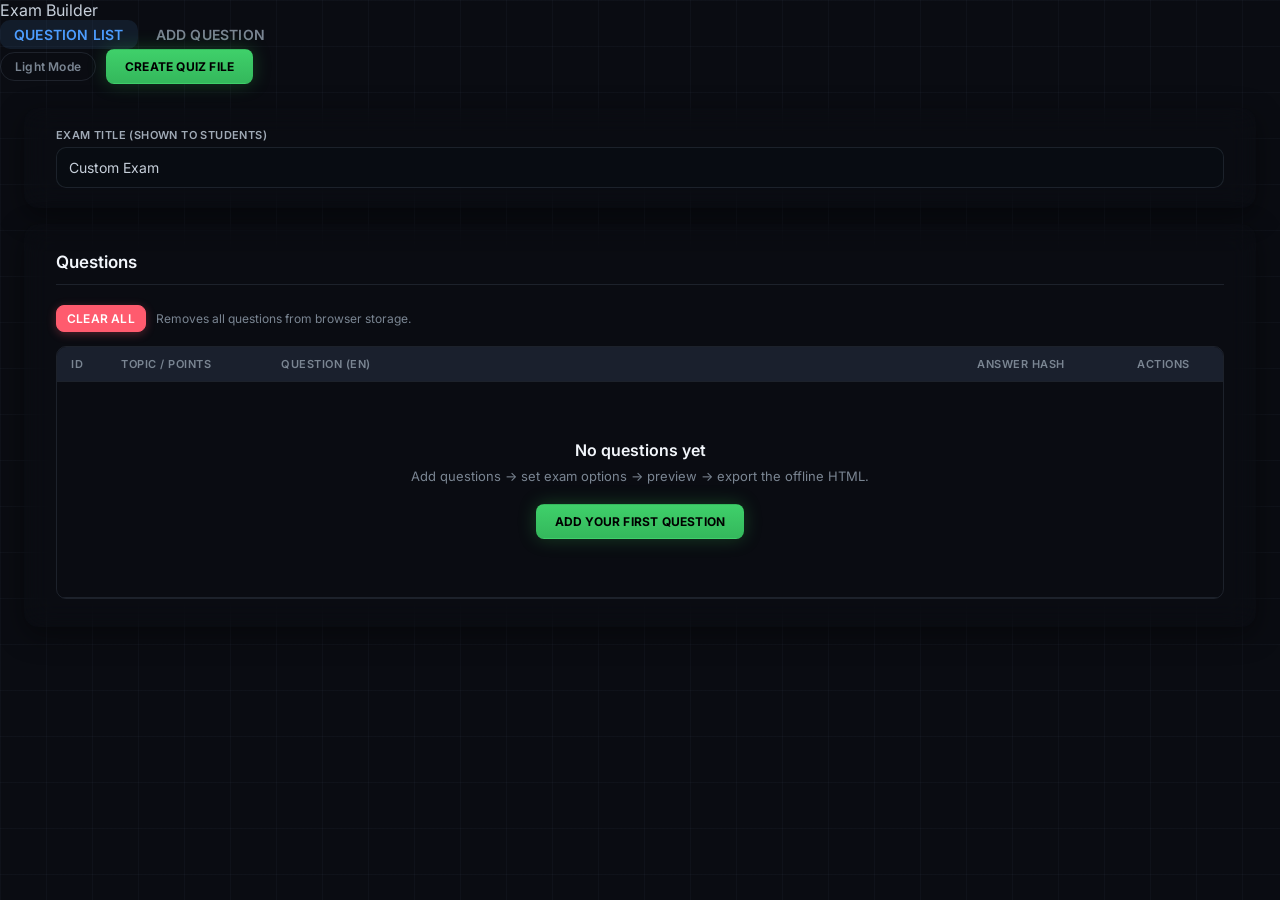
<file: admin.html>
<!DOCTYPE html>
<html lang="en">

<head>
  <meta charset="UTF-8">
  <meta name="viewport" content="width=device-width, initial-scale=1.0">
  <title>Exam Builder</title>
  <link rel="stylesheet" href="style.css">
  <style>
    body { overflow: hidden; }

    /* Dashboard full-screen */
    #dashboard-screen {
      flex-direction: column;
      justify-content: flex-start;
      padding: 0;
      height: 100%;
      align-items: stretch;
    }

    /* Top bar */
    .top-bar-admin { justify-content: space-between; }
    .top-bar-admin .top-bar-right { display: flex; align-items: center; gap: 10px; }

    .nav-links { display: flex; gap: 4px; }
    .nav-links button {
      background: transparent;
      border: none;
      color: var(--text-muted);
      font-size: 14px;
      padding: 6px 14px;
      border-radius: var(--radius-md);
    }
    .nav-links button:hover,
    .nav-links button.active {
      color: var(--accent-primary);
      background: rgba(88,166,255,.1);
    }

    /* Workspace area */
    .admin-workspace {
      flex: 1;
      overflow-y: auto;
      padding: 24px;
      display: flex;
      flex-direction: column;
      gap: 16px;
    }

    /* Cards */
    .challenge-card.admin-card {
      max-width: 100%;
      padding: 28px 32px;
    }
    .challenge-card.admin-card h2 {
      margin-bottom: 20px;
      font-size: 17px;
      border-bottom: 1px solid var(--border-color);
      padding-bottom: 12px;
    }

    /* Alerts */
    .alert-bar {
      display: none;
      padding: 10px 16px;
      border-radius: var(--radius-md);
      font-size: 13px;
      font-weight: 600;
      text-align: center;
    }
    .alert-bar.success { display: block; background: rgba(63,185,80,.1);  border: 1px solid var(--accent-success); color: var(--accent-success); }
    .alert-bar.error   { display: block; background: rgba(248,81,73,.1);  border: 1px solid var(--accent-danger);  color: var(--accent-danger);  }

    /* Table with sticky header + vertical scroll */
    .table-responsive {
      overflow-x: auto;
      overflow-y: auto;
      max-height: calc(100vh - 300px);
      border-radius: var(--radius-md);
      border: 1px solid var(--border-color);
    }
    table.admin-table {
      width: 100%;
      border-collapse: collapse;
      min-width: 700px;
      font-size: 13px;
    }
    .admin-table thead { position: sticky; top: 0; z-index: 2; }
    .admin-table th, .admin-table td {
      border-bottom: 1px solid var(--border-color);
      padding: 10px 14px;
      text-align: left;
      vertical-align: top;
    }
    .admin-table th {
      background: var(--panel-hover);
      color: var(--text-muted);
      font-weight: 600;
      font-size: 11px;
      text-transform: uppercase;
      letter-spacing: .5px;
    }
    .admin-table tbody tr:hover td { background: rgba(139,148,158,.04); }
    .admin-table .actions { display: flex; gap: 6px; flex-direction: column; }

    /* Editor */
    #editor-section { display: none; }

    .form-row { display: flex; gap: 14px; margin-bottom: 14px; }
    .form-group { flex: 1; }
    .form-group label {
      display: block;
      margin-bottom: 5px;
      color: var(--text-muted);
      font-size: 11px;
      font-weight: 600;
      text-transform: uppercase;
      letter-spacing: .4px;
    }
    .form-group input,
    .form-group textarea {
      width: 100%;
      padding: 9px 12px;
      background: var(--input-bg);
      border: 1px solid var(--border-color);
      border-radius: var(--radius-md);
      color: var(--text-main);
      font-family: var(--font-main);
      font-size: 14px;
      resize: vertical;
      transition: border-color .15s, box-shadow .15s;
    }
    .form-group input:focus,
    .form-group textarea:focus {
      border-color: var(--accent-primary);
      outline: none;
      box-shadow: 0 0 0 3px rgba(88,166,255,.2);
    }
    .form-group input::placeholder,
    .form-group textarea::placeholder { color: var(--border-color); }
    .form-group small { color: var(--text-muted); font-size: 11px; display: block; margin-top: 4px; }
  </style>
</head>

<body>
  <!-- DASHBOARD SCREEN -->
  <div id="dashboard-screen" class="screen active">
    <div class="top-bar top-bar-admin">
      <div class="brand">Exam Builder</div>
      <div class="nav-links">
        <button class="active" id="nav-list">Question List</button>
        <button id="nav-add">Add Question</button>
      </div>
      <div class="top-bar-right">
        <button class="theme-toggle" id="btn-theme" title="Toggle light/dark mode">Light Mode</button>
        <button class="success" id="btn-create-quiz">Create Quiz File</button>
      </div>
    </div>

    <div class="admin-workspace">
      <div id="admin-alert" class="alert-bar"></div>

      <!-- Exam Settings row -->
      <div class="challenge-card admin-card" style="padding: 20px 32px;">
        <div class="form-row" style="margin-bottom: 0; align-items: flex-end;">
          <div class="form-group">
            <label>Exam Title (shown to students)</label>
            <input type="text" id="exam-title" placeholder="e.g. HTML &amp; CSS Chapter 3 Quiz" value="Custom Exam">
          </div>
        </div>
      </div>

      <!-- LIST SECTION -->
      <div id="list-section" class="challenge-card admin-card">
        <h2>Questions</h2>
        <div style="margin-bottom: 14px; display:flex; align-items:center; gap:10px;">
          <button class="danger" id="btn-reset-default" style="font-size:12px;padding:5px 10px;">Clear All</button>
          <span style="font-size:12px; color:var(--text-muted);">Removes all questions from browser storage.</span>
        </div>
        <div class="table-responsive">
          <table class="admin-table">
            <thead>
              <tr>
                <th style="width:50px">ID</th>
                <th style="width:160px">Topic / Points</th>
                <th>Question (EN)</th>
                <th style="width:160px">Answer Hash</th>
                <th style="width:100px">Actions</th>
              </tr>
            </thead>
            <tbody id="challenges-tbody"></tbody>
          </table>
        </div>
      </div>

      <!-- EDITOR SECTION -->
      <div id="editor-section" class="challenge-card admin-card">
        <h2 id="editor-title">Add New Question</h2>
        <input type="hidden" id="edit-id" value="">

        <div class="form-row">
          <div class="form-group" style="flex:0 0 80px">
            <label>ID (Order)</label>
            <input type="number" id="edit-order" min="1" required>
          </div>
          <div class="form-group" style="flex:0 0 80px">
            <label>Points</label>
            <input type="number" id="edit-points" value="10" min="0.1" step="any" required>
          </div>
          <div class="form-group">
            <label>Topic Category</label>
            <input type="text" id="edit-topic" placeholder="e.g. Basic HTML Structure" required>
          </div>
        </div>

        <div class="form-group" style="margin-bottom:14px">
          <label>Question Text (English)</label>
          <textarea id="edit-q-en" rows="3" required></textarea>
        </div>

        <div class="form-group" style="margin-bottom:14px">
          <label>Question Text (Arabic — optional)</label>
          <textarea id="edit-q-ar" rows="3" dir="rtl"></textarea>
        </div>

        <div class="form-row">
          <div class="form-group">
            <label>Expected Answer</label>
            <input type="text" id="edit-answer" placeholder="Plain text — will be hashed automatically">
            <small>Leave blank when editing to keep the existing answer.</small>
          </div>
          <div class="form-group">
            <label>Format Hint (shown to student)</label>
            <input type="text" id="edit-format" placeholder="e.g. Single word or HTML tag" required>
          </div>
        </div>

        <div class="action-buttons" style="margin-top:20px">
          <button class="primary" id="btn-save-challenge">Save Question</button>
          <button id="btn-cancel-edit">Cancel</button>
        </div>
      </div>

    </div>
  </div>

  <!-- Scripts -->
  <script src="challenges.js"></script>
  <script src="admin.js"></script>

  <!-- Theme toggle script (inline, no dependency) -->
  <script>
    (function () {
      const btn  = document.getElementById('btn-theme');
      const body = document.body;
      // Persist choice
      if (localStorage.getItem('__theme') === 'light') {
        body.classList.add('light');
        btn.textContent = 'Dark Mode';
      }
      btn.addEventListener('click', () => {
        body.classList.toggle('light');
        const isLight = body.classList.contains('light');
        btn.textContent = isLight ? 'Dark Mode' : 'Light Mode';
        localStorage.setItem('__theme', isLight ? 'light' : 'dark');
      });
    })();
  </script>
</body>

</html>
</file>
<file: style.css>
/* ============================================
   HTB-INSPIRED PROFESSIONAL DARK THEME
   Dark terminal · Neon glows · Grid bg
   ============================================ */
@import url('https://fonts.googleapis.com/css2?family=Inter:wght@400;500;600;700&family=JetBrains+Mono:wght@400;500;600&display=swap');

/* ─── DARK theme (default) ─────────────────── */
:root {
  --bg-color:    #0a0e13;
  --panel-bg:    rgba(13, 17, 24, 0.35);
  --panel-hover: rgba(26, 32, 48, 0.5);
  --border-color: rgba(42, 52, 72, 0.6);
  --border-glow:  #3d5a80;

  --text-main:   #c9d1d9;
  --text-muted:  #6e7f94;
  --text-bright: #e8f0fe;

  --accent-primary:       #58a6ff;
  --accent-primary-hover: #388bfd;
  --accent-success:       #39d353;
  --accent-success-hover: #2ea043;
  --accent-danger:        #ff4444;
  --accent-danger-hover:  #cc3333;
  --accent-warning:       #e3b341;
  --accent-warning-hover: #d29922;

  /* HTB green hint — for terminal flavor */
  --htb-green:  #9fef00;

  --font-main: 'Inter', -apple-system, BlinkMacSystemFont, "Segoe UI", sans-serif;
  --font-mono: 'JetBrains Mono', 'Fira Code', 'Courier New', monospace;

  --shadow-sm:  0 1px 3px rgba(0,0,0,.8);
  --shadow-md:  0 4px 16px rgba(0,0,0,.7);
  --shadow-lg:  0 16px 48px rgba(0,0,0,.8);
  --glow-blue:  0 0 20px rgba(88,166,255,.15);
  --glow-green: 0 0 20px rgba(57,211,83,.15);

  --radius-sm: 4px;
  --radius-md: 6px;
  --radius-lg: 10px;

  --input-bg:       rgba(6, 10, 15, 0.6);
  --sidebar-bg:     rgba(10, 14, 20, 0.4);
  --workspace-bg:   transparent;
}

/* ─── LIGHT theme override ──────────────────── */
body.light {
  --bg-color:    #f0f2f5;
  --panel-bg:    #ffffff;
  --panel-hover: #f0f3f7;
  --border-color: #9eaab8;
  --border-glow:  #6b8cba;

  --text-main:   #1f2328;
  --text-muted:  #656d76;
  --text-bright: #1f2328;

  --accent-primary:       #0969da;
  --accent-primary-hover: #0752b0;
  --accent-success:       #1a7f37;
  --accent-success-hover: #14682e;
  --accent-danger:        #cf222e;
  --accent-danger-hover:  #a40e26;
  --accent-warning:       #9a6700;
  --accent-warning-hover: #7d5400;

  --htb-green:  #2da44e;

  --shadow-sm:  0 1px 3px rgba(0,0,0,.12);
  --shadow-md:  0 4px 12px rgba(0,0,0,.1);
  --shadow-lg:  0 12px 32px rgba(0,0,0,.14);
  --glow-blue:  none;
  --glow-green: none;

  --input-bg:       #ffffff;
  --sidebar-bg:     #f5f7fa;
  --workspace-bg:   #eaeef2;
}

/* ─── Reset ─────────────────────────────────── */
*, *::before, *::after { box-sizing: border-box; margin: 0; padding: 0; }

body {
  background: var(--bg-color);
  color: var(--text-main);
  font-family: var(--font-main);
  display: flex;
  flex-direction: column;
  min-height: 100vh; /* changed from height: 100vh */
  overflow: auto;    /* changed from overflow: hidden to allow zooming to scroll natively */
  user-select: none;
  -webkit-font-smoothing: antialiased;
  transition: background .2s, color .2s;
  /* Subtle grid background */
  background-image:
    linear-gradient(rgba(88,166,255,.03) 1px, transparent 1px),
    linear-gradient(90deg, rgba(88,166,255,.03) 1px, transparent 1px);
  background-size: 40px 40px;
}

input, textarea, select { user-select: auto; }
h1, h2, h3 { color: var(--text-bright); font-weight: 600; }

/* ─── Scrollbar ─────────────────────────────── */
::-webkit-scrollbar { width: 5px; }
::-webkit-scrollbar-track { background: transparent; }
::-webkit-scrollbar-thumb { background: var(--border-color); border-radius: 8px; transition: background .2s; }
::-webkit-scrollbar-thumb:hover { background: var(--border-glow); }

/* ─── Buttons ────────────────────────────────── */
button {
  font-family: var(--font-main);
  font-size: 13px;
  font-weight: 600;
  cursor: pointer;
  border: 1px solid var(--border-color);
  background: var(--panel-hover);
  color: var(--text-muted);
  padding: 9px 18px;
  border-radius: var(--radius-md);
  transition: all .18s ease;
  display: inline-flex;
  align-items: center;
  gap: 6px;
  letter-spacing: 0.3px;
  text-transform: uppercase;
  font-size: 12px;
}

button:hover {
  border-color: var(--accent-primary);
  color: var(--accent-primary);
  background: rgba(88,166,255,.06);
  transform: translateY(-1px);
  box-shadow: 0 4px 16px rgba(88,166,255,.15);
}

button.primary {
  background: var(--accent-primary);
  border-color: var(--accent-primary);
  color: #fff;
  font-weight: 700;
  box-shadow: 0 0 20px rgba(88,166,255,.25);
  text-transform: uppercase;
}
button.primary:hover {
  background: var(--accent-primary-hover);
  border-color: var(--accent-primary-hover);
  box-shadow: 0 0 30px rgba(88,166,255,.5);
  transform: translateY(-2px);
}

button:disabled { opacity: 0.4; cursor: not-allowed; pointer-events: none; transform: none; box-shadow: none; }

button.success {
  background: var(--accent-success);
  border-color: var(--accent-success);
  color: #000;
  font-weight: 700;
  box-shadow: 0 0 18px rgba(57,211,83,.25);
}
button.success:hover {
  background: var(--accent-success-hover);
  border-color: var(--accent-success-hover);
  box-shadow: 0 0 28px rgba(57,211,83,.45);
  color: #fff;
}

button.danger { background: var(--accent-danger); border-color: var(--accent-danger); color: #fff; }
button.danger:hover { background: var(--accent-danger-hover); border-color: var(--accent-danger-hover); box-shadow: 0 0 20px rgba(255,68,68,.3); }

button.warning { background: var(--accent-warning); border-color: var(--accent-warning); color: #000; font-weight: 700; }
button.warning:hover { background: var(--accent-warning-hover); border-color: var(--accent-warning-hover); }

button.theme-toggle {
  background: transparent;
  border: 1px solid var(--border-color);
  color: var(--text-muted);
  padding: 6px 14px;
  border-radius: 20px;
  text-transform: none;
  font-size: 12px;
}
button.theme-toggle:hover {
  color: var(--text-bright);
  border-color: var(--border-glow);
  transform: none;
  box-shadow: none;
}

/* ─── Screens ──────────────────────────────── */
.screen {
  display: none;
  flex: 1;
  flex-direction: column;
  align-items: center;
  justify-content: center;
  padding: 20px;
}

.screen.active {
  display: flex;
  animation: fadeUp .3s ease-out;
}

@keyframes fadeUp {
  from { opacity: 0; transform: translateY(12px); }
  to   { opacity: 1; transform: translateY(0); }
}

/* ─── Action buttons ─────────────────────── */
.action-buttons { display: flex; gap: 10px; flex-wrap: wrap; }

/* ─── Responsive ──────────────────────────── */
@media (max-width: 768px) {
  .action-buttons button { flex: 1; }
}
/* Glassmorphism overrides */
.admin-card, .admin-sidebar { backdrop-filter: blur(14px); -webkit-backdrop-filter: blur(14px); }

/* ═══════════════════════════════════════════════
   THM/HTB-STYLE ENHANCEMENTS & FIXES
   Animated · Glowing · Interactive · Transparent
   ═══════════════════════════════════════════════ */

/* ─── Keyframe Animations ─────────────────── */
@keyframes htb-pulse {
  0%, 100% { opacity: 1; }
  50% { opacity: 0.5; }
}
@keyframes htb-glow-border {
  0%, 100% { border-color: rgba(88,166,255,.3); box-shadow: 0 0 8px rgba(88,166,255,.05); }
  50% { border-color: rgba(88,166,255,.6); box-shadow: 0 0 20px rgba(88,166,255,.12); }
}
@keyframes htb-scanline {
  0% { transform: translateX(-100%); opacity: 0; }
  40% { opacity: 1; }
  100% { transform: translateX(200%); opacity: 0; }
}
@keyframes htb-slide-in {
  from { opacity: 0; transform: translateY(16px); }
  to { opacity: 1; transform: translateY(0); }
}
@keyframes htb-border-trace {
  0% { background-position: 0% 50%; }
  100% { background-position: 200% 50%; }
}

/* ─── Stats Dashboard Row ─────────────────── */
.stats-dashboard {
  display: grid;
  grid-template-columns: repeat(auto-fit, minmax(180px, 1fr));
  gap: 14px;
  margin-bottom: 6px;
}
.stat-card {
  background: var(--panel-bg);
  border: 1px solid var(--border-color);
  border-radius: var(--radius-md);
  padding: 18px 20px;
  position: relative;
  overflow: hidden;
  transition: all .25s ease;
  backdrop-filter: blur(14px);
  -webkit-backdrop-filter: blur(14px);
}
.stat-card::before {
  content: '';
  position: absolute;
  top: 0; left: 0;
  width: 100%; height: 2px;
  background: linear-gradient(90deg, transparent, var(--accent-primary), transparent);
  background-size: 200% 100%;
  animation: htb-border-trace 3s linear infinite;
}
.stat-card:hover {
  border-color: var(--accent-primary);
  box-shadow: 0 0 25px rgba(88,166,255,.12), 0 8px 32px rgba(0,0,0,.4);
}
.stat-card .stat-label {
  font-size: 10px;
  font-weight: 700;
  color: var(--text-muted);
  text-transform: uppercase;
  letter-spacing: 1.2px;
  font-family: var(--font-mono);
  margin-bottom: 8px;
  display: flex;
  align-items: center;
  gap: 6px;
}
.stat-card .stat-label svg { opacity: .5; }
.stat-card .stat-value {
  font-size: 28px;
  font-weight: 800;
  color: var(--text-bright);
  font-family: var(--font-mono);
  letter-spacing: -1px;
  line-height: 1;
}
.stat-card .stat-sub {
  font-size: 11px;
  color: var(--text-muted);
  margin-top: 6px;
  font-family: var(--font-mono);
}
.stat-card.accent-green .stat-value { color: var(--accent-success); }
.stat-card.accent-blue .stat-value { color: var(--accent-primary); }
.stat-card.accent-warning .stat-value { color: var(--accent-warning); }

/* ─── Enhanced Sidebar Nav ────────────────── */
.admin-sidebar-nav button {
  position: relative;
  overflow: hidden;
}
.admin-sidebar-nav button::after {
  content: '';
  position: absolute;
  left: 0; top: 50%;
  transform: translateY(-50%) scaleY(0);
  width: 2px; height: 60%;
  background: var(--accent-primary);
  transition: transform .2s ease;
  border-radius: 0 2px 2px 0;
}
.admin-sidebar-nav button.active::after {
  transform: translateY(-50%) scaleY(1);
  box-shadow: 0 0 10px rgba(88,166,255,.5);
}
.admin-sidebar-nav button:hover {
  background: rgba(88,166,255,.04) !important;
}
.admin-sidebar-nav button.active {
  background: rgba(88,166,255,.08) !important;
}
.admin-sidebar-nav button .nav-count {
  margin-left: auto;
  font-size: 10px;
  padding: 2px 7px;
  border-radius: 10px;
  background: rgba(88,166,255,.1);
  color: var(--accent-primary);
  font-weight: 700;
  min-width: 22px;
  text-align: center;
  border: 1px solid rgba(88,166,255,.2);
}

/* ─── Enhanced Admin Cards ────────────────── */
.admin-card {
  position: relative;
}
.admin-card::after {
  content: '';
  position: absolute;
  top: 0; left: 0;
  width: 100%; height: 1px;
  background: linear-gradient(90deg, transparent, var(--accent-primary), transparent);
  opacity: 0;
  transition: opacity .3s ease;
  pointer-events: none;
}
.admin-card:hover::after {
  opacity: 1;
}

/* ─── Enhanced Table Rows (BUG FIX) ───────── */
.admin-table tbody tr {
  position: relative;
}
.admin-table tbody tr td:first-child {
  position: relative;
}
/* We apply the ::before on td:first-child instead of tr */
/* to prevent the browser from generating an anonymous   */
/* table cell that shifts every column to the right!     */
.admin-table tbody tr td:first-child::before {
  content: '';
  position: absolute;
  left: 0; top: 0;
  width: 2px; height: 100%;
  background: var(--accent-primary);
  transform: scaleY(0);
  transition: transform .2s ease;
}
.admin-table tbody tr:hover td:first-child::before {
  transform: scaleY(1);
}
.admin-table tbody tr:hover td {
  background: rgba(88,166,255,.06) !important;
}

/* ─── Enhanced Type Badges ────────────────── */
.type-badge {
  transition: all .2s ease;
}
.type-badge:hover {
  /* removed scale */
}
.type-badge.mcq {
  animation: htb-glow-border 3s ease-in-out infinite;
}
.type-badge.code:hover {
  box-shadow: 0 0 12px rgba(227,179,65,.15);
}

/* ─── Button Radial Glow ──────────────────── */
button.primary, button.success {
  position: relative;
  overflow: hidden;
}
button.primary::before, button.success::before {
  content: '';
  position: absolute;
  top: -50%; left: -50%;
  width: 200%; height: 200%;
  background: radial-gradient(circle, rgba(255,255,255,.1) 0%, transparent 60%);
  opacity: 0;
  transition: opacity .3s ease;
}
button.primary:hover::before, button.success:hover::before {
  opacity: 1;
}

/* ─── Workspace Animated Scan Line ────────── */
.admin-workspace {
  position: relative;
}

/* ─── Alert Bar Animation ─────────────────── */
.alert-bar {
  position: relative;
  overflow: hidden;
}
.alert-bar.success::after, .alert-bar.error::after {
  content: '';
  position: absolute;
  top: 0; left: 0;
  width: 100%; height: 1px;
}
.alert-bar.success::after {
  background: linear-gradient(90deg, transparent, var(--accent-success), transparent);
}
.alert-bar.error::after {
  background: linear-gradient(90deg, transparent, var(--accent-danger), transparent);
}

/* ─── Custom Checkboxes ───────────────────── */
input[type="checkbox"] {
  appearance: none;
  -webkit-appearance: none;
  width: 20px !important;
  height: 20px !important;
  border: 2px solid var(--border-color);
  border-radius: 4px;
  background: var(--input-bg);
  cursor: pointer;
  transition: all .2s ease;
  position: relative;
}
input[type="checkbox"]:checked {
  background: var(--accent-primary);
  border-color: var(--accent-primary);
  box-shadow: 0 0 10px rgba(88,166,255,.3);
}
input[type="checkbox"]:checked::after {
  content: '✓';
  position: absolute;
  top: 50%; left: 50%;
  transform: translate(-50%, -50%);
  color: #000;
  font-size: 13px;
  font-weight: 900;
}
input[type="checkbox"]:hover {
  border-color: var(--accent-primary);
  box-shadow: 0 0 8px rgba(88,166,255,.15);
}

/* ─── File Upload Zone Glow ───────────────── */
#file-upload-area:hover {
  border-color: var(--accent-primary) !important;
  box-shadow: 0 0 20px rgba(88,166,255,.1);
  background: rgba(88,166,255,.03) !important;
}

/* ─── AI Studio ───────────────────────────── */
.ai-callout {
  margin-bottom: 24px;
  padding: 16px 18px;
  border: 1px solid rgba(88,166,255,.18);
  background: rgba(88,166,255,.06);
  border-radius: var(--radius-md);
  color: var(--text-main);
  line-height: 1.6;
}
.ai-callout strong {
  color: var(--accent-primary);
  font-family: var(--font-mono);
  font-size: 12px;
  letter-spacing: .4px;
  text-transform: uppercase;
}
.ai-divider {
  height: 1px;
  margin: 26px 0;
  background: linear-gradient(90deg, transparent, var(--border-color), transparent);
}
.ai-inline-actions {
  display: flex;
  gap: 8px;
  flex-wrap: wrap;
}
.ai-inline-actions button,
.ai-mcq-helper button {
  padding: 8px 12px;
  font-size: 11px;
}
.ai-mcq-helper {
  display: flex;
  gap: 10px;
  align-items: center;
  flex-wrap: wrap;
  margin-top: 12px;
}
.ai-mcq-helper small {
  color: var(--text-muted);
  font-size: 11px;
}
.ai-preview-empty {
  margin-top: 24px;
  padding: 24px;
  border: 1px dashed var(--border-color);
  border-radius: var(--radius-md);
  color: var(--text-muted);
  font-family: var(--font-mono);
  font-size: 12px;
  text-align: center;
  background: rgba(255,255,255,.01);
}
.ai-preview-list {
  display: grid;
  gap: 14px;
  margin-top: 24px;
}
.ai-preview-card {
  border: 1px solid var(--border-color);
  border-radius: var(--radius-md);
  background: var(--panel-hover);
  padding: 18px;
  transition: border-color .2s ease, box-shadow .2s ease;
}
.ai-preview-card:hover {
  border-color: var(--accent-primary);
  box-shadow: 0 0 18px rgba(88,166,255,.08);
}
.ai-preview-head {
  display: flex;
  justify-content: space-between;
  gap: 12px;
  align-items: center;
  margin-bottom: 10px;
  flex-wrap: wrap;
}
.ai-preview-title {
  color: var(--text-bright);
  font-weight: 700;
}
.ai-preview-badges {
  display: flex;
  gap: 8px;
  flex-wrap: wrap;
}
.ai-preview-badge {
  padding: 4px 8px;
  border-radius: 999px;
  border: 1px solid rgba(88,166,255,.2);
  background: rgba(88,166,255,.08);
  color: var(--accent-primary);
  font-family: var(--font-mono);
  font-size: 10px;
  letter-spacing: .5px;
  text-transform: uppercase;
}
.ai-preview-text {
  white-space: pre-wrap;
  line-height: 1.7;
  color: var(--text-main);
  font-size: 14px;
}
.ai-preview-ar {
  margin-top: 10px;
  padding-top: 10px;
  border-top: 1px solid rgba(255,255,255,.05);
  direction: rtl;
  text-align: right;
}
.ai-preview-options {
  margin-top: 12px;
  display: grid;
  gap: 8px;
}
.ai-preview-option {
  border: 1px solid var(--border-color);
  border-radius: var(--radius-sm);
  padding: 10px 12px;
  font-size: 13px;
  color: var(--text-main);
  background: rgba(0,0,0,.08);
}
.ai-preview-option.correct {
  border-color: rgba(57,211,83,.35);
  color: var(--accent-success);
}

body.ai-disabled #btn-toggle-ai {
  color: var(--accent-danger);
  border-color: rgba(255,68,68,.35);
  background: rgba(255,68,68,.08);
}
body.ai-disabled #nav-ai {
  opacity: .5;
}
body.ai-disabled #ai-section,
body.ai-disabled .ai-inline-actions button,
body.ai-disabled #btn-ai-generate-distractors {
  filter: saturate(.6);
}

/* ─── Responsive Stats ────────────────────── */
@media (max-width: 768px) {
  .stats-dashboard {
    grid-template-columns: repeat(2, 1fr);
    gap: 10px;
  }
  .stat-card .stat-value {
    font-size: 22px;
  }
  .ai-inline-actions {
    flex-direction: column;
  }
  .ai-inline-actions button,
  .ai-mcq-helper button {
    width: 100%;
    justify-content: center;
  }
}

/* ─── THM Sleek Action Icon Buttons ──────────── */
.btn-action-icon {
  background: transparent;
  border: 1px solid var(--border-color);
  color: var(--text-muted);
  width: 32px;
  height: 32px;
  padding: 0;
  display: inline-flex;
  align-items: center;
  justify-content: center;
  border-radius: var(--radius-sm);
  transition: all .2s ease;
  position: relative;
  overflow: hidden;
}
.btn-action-icon svg {
  width: 15px;
  height: 15px;
  stroke-width: 2px;
  transition: stroke .2s;
}
.btn-action-icon:hover {
  box-shadow: 0 4px 12px rgba(0,0,0,0.5);
}
.btn-action-icon.edit-btn:hover {
  border-color: var(--accent-warning);
  color: var(--accent-warning);
  background: rgba(227, 179, 65, 0.1);
  box-shadow: 0 0 12px rgba(227, 179, 65, 0.3);
}
.btn-action-icon.del-btn:hover {
  border-color: var(--accent-danger);
  color: var(--accent-danger);
  background: rgba(255, 68, 68, 0.1);
  box-shadow: 0 0 12px rgba(255, 68, 68, 0.3);
}
.actions-row {
  display: flex !important;
  flex-direction: row !important;
  gap: 8px;
  flex-wrap: nowrap;
}

/* ─── Custom Modal ──────────────────────────── */
.htb-modal-overlay {
  position: fixed;
  top: 0; left: 0;
  width: 100%; height: 100%; /* 100vw includes the scrollbar → horizontal scroll; % of the viewport is safe (DoD #4) */
  background: rgba(0,0,0,0.8);
  backdrop-filter: blur(4px);
  z-index: 9999;
  display: flex;
  align-items: center;
  justify-content: center;
  opacity: 0;
  pointer-events: none;
  transition: opacity .2s;
}
.htb-modal-overlay.active {
  opacity: 1;
  pointer-events: auto;
}
.htb-modal-box {
  background: var(--panel-bg);
  border: 1px solid var(--border-color);
  border-radius: var(--radius-lg);
  padding: 30px;
  width: 400px;
  max-width: 90%;
  box-shadow: 0 10px 40px rgba(0,0,0,0.8), inset 0 0 0 1px rgba(255,255,255,0.05);
  transform: translateY(-10px) scale(0.98);
  transition: transform .2s cubic-bezier(0.18, 0.89, 0.32, 1.28);
  position: relative;
  overflow: hidden;
}
.htb-modal-overlay.active .htb-modal-box {
  transform: translateY(0) scale(1);
}
.htb-modal-box::before {
  content: '';
  position: absolute;
  top: 0; left: 0;
  width: 100%; height: 2px;
  background: linear-gradient(90deg, transparent, var(--accent-primary), transparent);
}
.htb-modal-title {
  color: var(--accent-primary);
  font-family: var(--font-mono);
  font-weight: 800;
  font-size: 14px;
  margin-bottom: 15px;
  text-transform: uppercase;
  letter-spacing: 1px;
  display: flex;
  align-items: center;
  gap: 8px;
}
.htb-modal-body {
  color: var(--text-main);
  font-size: 14px;
  line-height: 1.5;
  margin-bottom: 25px;
  white-space: pre-wrap;
}
.htb-modal-actions {
  display: flex;
  justify-content: flex-end;
  gap: 12px;
}

/* ═══════════════════════════════════════════════
   PROFESSIONAL POLISH + FULL RESPONSIVENESS
   Keeps the HTB/cyber theme; adds fluid sizing,
   accessible focus rings, and reduced-motion.
   ═══════════════════════════════════════════════ */
html { scroll-behavior: smooth; }
img, svg { max-width: 100%; }

/* Consistent keyboard-focus ring across controls */
a:focus-visible,
button:focus-visible,
input:focus-visible,
select:focus-visible,
textarea:focus-visible {
  outline: 2px solid var(--accent-primary);
  outline-offset: 2px;
}

/* Fluid stat value size */
.stat-card .stat-value { font-size: clamp(22px, 3.4vw, 28px); }

/* Cleaner mobile top-nav (no visible horizontal scrollbar) */
@media (max-width: 900px) {
  .admin-sidebar-nav { scrollbar-width: none; }
  .admin-sidebar-nav::-webkit-scrollbar { height: 0; }
}

@media (max-width: 600px) {
  .stats-dashboard { grid-template-columns: repeat(2, minmax(0, 1fr)); gap: 10px; }
  .htb-modal-box { padding: 24px 20px; }
  .admin-card-header { gap: 10px; }
}

@media (max-width: 400px) {
  .stats-dashboard { grid-template-columns: 1fr; }
}

/* Respect users who prefer reduced motion */
@media (prefers-reduced-motion: reduce) {
  *, *::before, *::after {
    animation-duration: .001ms !important;
    animation-iteration-count: 1 !important;
    transition-duration: .001ms !important;
    scroll-behavior: auto !important;
  }
}

/* ═══════════════════════════════════════════════════════════
   DESIGN REFRESH v3 — "Cyber-Pro"
   A product-grade dark UI that keeps the HTB/terminal
   signature (mono labels, lime accent, faint grid) but adds a
   calmer palette, softer depth, rounder geometry and cleaner
   spacing. Appended last so tokens + polish win the cascade.
   ═══════════════════════════════════════════════════════════ */
:root {
  --bg-color:     #0a0c12;
  --panel-bg:     rgba(19, 24, 33, 0.72);
  --panel-hover:  rgba(30, 37, 51, 0.85);
  --border-color: rgba(150, 168, 194, 0.14);
  --border-glow:  #3f7fe0;
  --text-main:    #c6cfda;
  --text-muted:   #7a8592;
  --text-bright:  #f2f6fb;
  --accent-primary:       #4d9dff;
  --accent-primary-hover: #6fb0ff;
  --accent-success:       #3fd06a;
  --accent-success-hover: #34b85c;
  --accent-danger:        #ff5b6e;
  --accent-danger-hover:  #e94258;
  --accent-warning:       #f0b429;
  --accent-warning-hover: #d69a1e;
  --htb-green:  #9fef00;
  --shadow-sm: 0 1px 2px rgba(0,0,0,.4);
  --shadow-md: 0 8px 28px rgba(0,0,0,.42);
  --shadow-lg: 0 24px 64px rgba(0,0,0,.5);
  --glow-blue: 0 0 0 1px rgba(77,157,255,.14);
  --glow-green: 0 0 0 1px rgba(63,208,106,.14);
  --radius-sm: 8px;
  --radius-md: 10px;
  --radius-lg: 14px;
  --input-bg:   rgba(9, 13, 19, 0.72);
  --sidebar-bg: rgba(12, 16, 23, 0.6);
}
body.light {
  --bg-color:     #eef1f6;
  --panel-bg:     #ffffff;
  --panel-hover:  #f2f5f9;
  --border-color: rgba(20, 30, 50, 0.12);
  --border-glow:  #5b8def;
  --text-main:    #2b333d;
  --text-muted:   #5c6874;
  --text-bright:  #131820;
  --accent-primary:       #2f6fe0;
  --accent-primary-hover: #245bc0;
  --accent-success:       #1f9d4d;
  --accent-danger:        #d83a4e;
  --accent-warning:       #b5820c;
  --htb-green:  #2da44e;
  --input-bg:   #ffffff;
  --sidebar-bg: #f5f7fb;
  --workspace-bg: #e9edf3;
  --shadow-md: 0 8px 24px rgba(30,45,80,.1);
  --shadow-lg: 0 20px 48px rgba(30,45,80,.14);
  --glow-blue: none;
  --glow-green: none;
}

/* Fainter, larger grid for a calmer canvas */
body {
  background-image:
    linear-gradient(rgba(120,140,175,.05) 1px, transparent 1px),
    linear-gradient(90deg, rgba(120,140,175,.05) 1px, transparent 1px);
  background-size: 46px 46px;
}

/* ── Buttons ── */
button { border-radius: var(--radius-sm); font-weight: 600; letter-spacing: .2px; }
button:hover { transform: translateY(-1px); }
button.primary {
  background: linear-gradient(180deg, var(--accent-primary), var(--accent-primary-hover));
  border-color: transparent;
  color: #fff;
  box-shadow: 0 2px 12px rgba(77,157,255,.28);
}
button.primary:hover {
  background: linear-gradient(180deg, var(--accent-primary-hover), var(--accent-primary));
  box-shadow: 0 6px 20px rgba(77,157,255,.42);
}
button.success {
  background: linear-gradient(180deg, var(--accent-success), var(--accent-success-hover));
  border-color: transparent;
}

/* ── Cards & surfaces ── */
.admin-card, .stat-card, .htb-modal-box, .ai-preview-card {
  border-radius: var(--radius-lg);
}
.admin-card { box-shadow: var(--shadow-md); }
.admin-card::before { height: 3px; width: 46px; border-radius: 0 2px 2px 0; }
.admin-card:hover { border-color: rgba(150,168,194,.28); }

/* Calmer stat cards (the constant scan-line felt busy) */
.stat-card::before { opacity: .45; animation-duration: 7s; }
.stat-card:hover { border-color: var(--accent-primary); box-shadow: 0 0 0 1px rgba(77,157,255,.25), var(--shadow-md); }
.stat-card .stat-value { letter-spacing: -.5px; }

/* ── Sidebar ── */
.admin-sidebar-header { letter-spacing: 1.5px; }
.admin-sidebar-nav button { border-radius: var(--radius-sm); border-left-width: 0; }
.admin-sidebar-nav button.active { box-shadow: inset 0 0 0 1px rgba(77,157,255,.25); }

/* ── Inputs ── */
.form-group input, .form-group textarea, .form-group select {
  border-radius: var(--radius-sm);
}
.form-group input:focus, .form-group textarea:focus, .form-group select:focus {
  box-shadow: 0 0 0 3px rgba(77,157,255,.16);
}

/* ── Badges / tables: calmer ── */
.type-badge.mcq { animation: none; }
.admin-table th { letter-spacing: .8px; }

/* ═══ Long-text safety (never let a big word/answer break layout) ═══ */
.question-preview,
.ai-preview-text,
.ai-preview-option,
.htb-modal-body,
.admin-table td {
  overflow-wrap: anywhere;
  word-break: break-word;
}
.form-group, .form-group input, .form-group textarea, .form-group select { min-width: 0; }
.stat-card { min-width: 0; }

/* ═══════════════════════════════════════════════════════════
   BUILDER FRIENDLINESS PASS — additive polish only (PRISM)
   Appended last so it wins the cascade. No token/theme edits,
   no new fonts/imports. Scope: the maker dashboard.
   NOTE: index.html's inline <style> loads AFTER this file, so
   form rules below use higher specificity (.admin-card …) to
   reliably win. Motion safety is covered by the global
   prefers-reduced-motion block above (kills transitions/anims).
   ═══════════════════════════════════════════════════════════ */

/* ── 1 · Button hierarchy, affordance & pressed feedback ── */
/* Every button settles on press so clicks feel responsive. */
button:active { transform: translateY(0); }
button.primary:active,
button.success:active,
button.danger:active,
button.warning:active { transform: translateY(0); filter: brightness(.95); }

/* Destructive actions stay unmistakably dangerous at rest and on hover. */
button.danger { box-shadow: 0 2px 10px color-mix(in srgb, var(--accent-danger) 30%, transparent); }
button.danger:hover { box-shadow: 0 4px 16px color-mix(in srgb, var(--accent-danger) 45%, transparent); }

/* Preview Exam → promoted into the primary tier as a blue call-to-action,
   kept a step below the green Export button so the hierarchy reads clearly. */
#btn-preview-quiz {
  color: var(--accent-primary);
  border-color: color-mix(in srgb, var(--accent-primary) 55%, var(--border-color));
  background: color-mix(in srgb, var(--accent-primary) 12%, transparent);
  font-weight: 700;
}
#btn-preview-quiz:hover {
  color: #fff;
  background: var(--accent-primary);
  border-color: var(--accent-primary);
  box-shadow: 0 4px 16px color-mix(in srgb, var(--accent-primary) 35%, transparent);
}

/* Stronger, theme-aware keyboard focus ring on every control (both themes). */
a:focus-visible,
button:focus-visible,
input:focus-visible,
select:focus-visible,
textarea:focus-visible {
  outline: 2px solid var(--accent-primary);
  outline-offset: 2px;
  box-shadow: 0 0 0 4px color-mix(in srgb, var(--accent-primary) 32%, transparent);
}

/* ── 2 · Friendlier empty states ── */
/* Question-bank empty cell: an inviting, muted "+" badge above the copy. */
#challenges-tbody td[colspan]::before {
  content: '+';
  display: grid;
  place-items: center;
  inline-size: 56px;
  block-size: 56px;
  margin: 8px auto 0;
  border-radius: 16px;
  background: color-mix(in srgb, var(--accent-primary) 12%, transparent);
  border: 1px solid color-mix(in srgb, var(--accent-primary) 28%, transparent);
  color: var(--accent-primary);
  font-size: 30px;
  font-weight: 300;
  line-height: 1;
}

/* AI preview placeholder: comfier padding + a gentler, more readable tone. */
.ai-preview-empty {
  padding: 32px 28px;
  line-height: 1.7;
  color: color-mix(in srgb, var(--text-muted) 45%, var(--text-main));
  background: color-mix(in srgb, var(--accent-primary) 4%, transparent);
}
.ai-preview-empty::before {
  content: '\2726'; /* four-point sparkle — matches AI Studio motif */
  display: block;
  font-size: 22px;
  color: var(--accent-primary);
  opacity: .85;
  margin-bottom: 10px;
}

/* ── 3 · Form rhythm & readability ── */
/* Brighter labels + help text so the dense form reads calmly in both themes. */
.admin-card .form-group label {
  font-size: 11px;
  color: color-mix(in srgb, var(--text-muted) 50%, var(--text-main));
}
.admin-card .form-group small {
  font-size: 12px;
  line-height: 1.55;
  color: color-mix(in srgb, var(--text-muted) 40%, var(--text-main));
}
.admin-card .form-group input,
.admin-card .form-group textarea,
.admin-card .form-group select { line-height: 1.5; }
.admin-card .form-row { margin-bottom: 20px; }

/* ── 4 · Inputs: clearer hover + focus ── */
.admin-card .form-group input:hover,
.admin-card .form-group textarea:hover,
.admin-card .form-group select:hover { border-color: var(--accent-primary); }

.admin-card .form-group input:focus,
.admin-card .form-group textarea:focus,
.admin-card .form-group select:focus {
  border-color: var(--accent-primary);
  box-shadow: 0 0 0 3px color-mix(in srgb, var(--accent-primary) 22%, transparent);
}
/* Beat index.html's `.form-group input:focus { outline:none }` for keyboard users. */
.admin-card .form-group input:focus-visible,
.admin-card .form-group textarea:focus-visible,
.admin-card .form-group select:focus-visible {
  outline: 2px solid var(--accent-primary);
  outline-offset: 2px;
  box-shadow: 0 0 0 3px color-mix(in srgb, var(--accent-primary) 22%, transparent);
}

/* Comfortable ≥24px checkbox hit targets (WCAG 2.2 target size, 2.5.8). */
input[type="checkbox"] {
  width: 24px !important;
  height: 24px !important;
}
input[type="checkbox"]:checked::after { font-size: 15px; }
/* Checkmark must contrast with the accent fill: black works on the light-blue
   dark-theme accent, but the light theme's deep-blue accent needs a white tick. */
body.light input[type="checkbox"]:checked::after { color: #fff; }

/* ═══════════════════════════════════════════════════════════
   SOLIDITY & COHESION PASS (PRISM) — additive refinement only.
   Goal: one consistent depth / hover / badge language across the
   builder in BOTH themes. No token, font, or import changes.
   Higher specificity (.admin-workspace …, .admin-card …) is used
   where index.html's later inline <style> would otherwise win.
   All motion stays reduced-motion-safe via the global guard above.
   ═══════════════════════════════════════════════════════════ */

/* ── 1 · Cohesive card depth ──────────────────────────────────
   Every builder surface now shares the v3 "hairline ring + soft
   shadow" hover, keyed off the live accent token so no stale
   hard-coded blue leaks through and both themes stay in sync. */
.admin-workspace .admin-card:hover {
  border-color: color-mix(in srgb, var(--accent-primary) 42%, var(--border-color));
  box-shadow:
    var(--shadow-lg),
    0 0 0 1px color-mix(in srgb, var(--accent-primary) 20%, transparent);
}
.ai-preview-card:hover {
  border-color: color-mix(in srgb, var(--accent-primary) 42%, var(--border-color));
  box-shadow:
    var(--shadow-md),
    0 0 0 1px color-mix(in srgb, var(--accent-primary) 20%, transparent);
}

/* Consistent corner accent stripe on cards (restores the v3 intent
   that index.html's older inline .admin-card::before was overriding
   back to a thinner, square-ended 40px bar). */
.admin-workspace .admin-card::before {
  width: 46px;
  height: 3px;
  border-radius: 0 2px 2px 0;
}

/* ── 2 · Pills, badges & tints as one token-driven system ─────
   The old rgba(88,166,255,…) tints predate the v3 accent and read
   slightly off, especially in light mode. Recompute every builder
   pill/tint from the live token so hover states, count pills and
   type badges all match the rest of the UI in both themes. */
.admin-table tbody tr:hover td {
  background: color-mix(in srgb, var(--accent-primary) 8%, transparent) !important;
}
.admin-sidebar-nav button .nav-count {
  background: color-mix(in srgb, var(--accent-primary) 12%, transparent);
  border-color: color-mix(in srgb, var(--accent-primary) 28%, transparent);
  color: var(--accent-primary);
}
.admin-card .question-preview-meta span {
  background: color-mix(in srgb, var(--accent-primary) 8%, transparent);
  border-color: color-mix(in srgb, var(--accent-primary) 16%, transparent);
}
.admin-card .type-badge.mcq {
  background: color-mix(in srgb, var(--accent-primary) 12%, transparent);
  border-color: color-mix(in srgb, var(--accent-primary) 26%, transparent);
  color: var(--accent-primary);
}
.admin-card .type-badge.code {
  background: color-mix(in srgb, var(--accent-warning) 12%, transparent);
  border-color: color-mix(in srgb, var(--accent-warning) 26%, transparent);
  color: var(--accent-warning);
}
.ai-preview-badge {
  background: color-mix(in srgb, var(--accent-primary) 10%, transparent);
  border-color: color-mix(in srgb, var(--accent-primary) 24%, transparent);
  color: var(--accent-primary);
}

/* ── 3 · State clarity: disabled controls read as disabled ────
   Buttons already dim on :disabled; extend the same affordance to
   inputs/selects and any aria-disabled control for a consistent
   form language. */
input:disabled,
textarea:disabled,
select:disabled {
  opacity: .5;
  cursor: not-allowed;
}
[aria-disabled="true"] {
  opacity: .5;
  cursor: not-allowed;
  pointer-events: none;
}

/* ── 4 · MCQ / option rows: tidy density + comfortable targets ─
   Stop long option text from squeezing the row, grow the
   correct-answer radio toward the WCAG 2.2 target size, and let the
   row wrap cleanly on narrow screens instead of clipping controls. */
.mcq-option-row { min-width: 0; flex-wrap: wrap; row-gap: 8px; }
.mcq-option-row input[type="text"] { min-width: 0; }
#mcq-options-list input[type="radio"] {
  width: 22px;
  height: 22px;
  flex-shrink: 0;
}
.mcq-remove-btn {
  min-width: 34px;
  min-height: 34px;
  justify-content: center;
}

/* ── 5 · Small-screen solidity (320–768px) ───────────────────
   No cramped controls, no overflow; primary/secondary actions stay
   full-width and tappable rather than shrinking below target. */
@media (max-width: 768px) {
  /* Question-bank header tools wrap into full, evenly-sized rows. */
  #list-section .admin-card-header > div { width: 100%; }
  #list-section .admin-card-header > div button { flex: 1 1 auto; justify-content: center; }
}
@media (max-width: 480px) {
  #editor-section .action-buttons,
  #ai-section .action-buttons { flex-direction: column; }
  #editor-section .action-buttons button,
  #ai-section .action-buttons button { width: 100%; flex: none; justify-content: center; }
}
</file>
